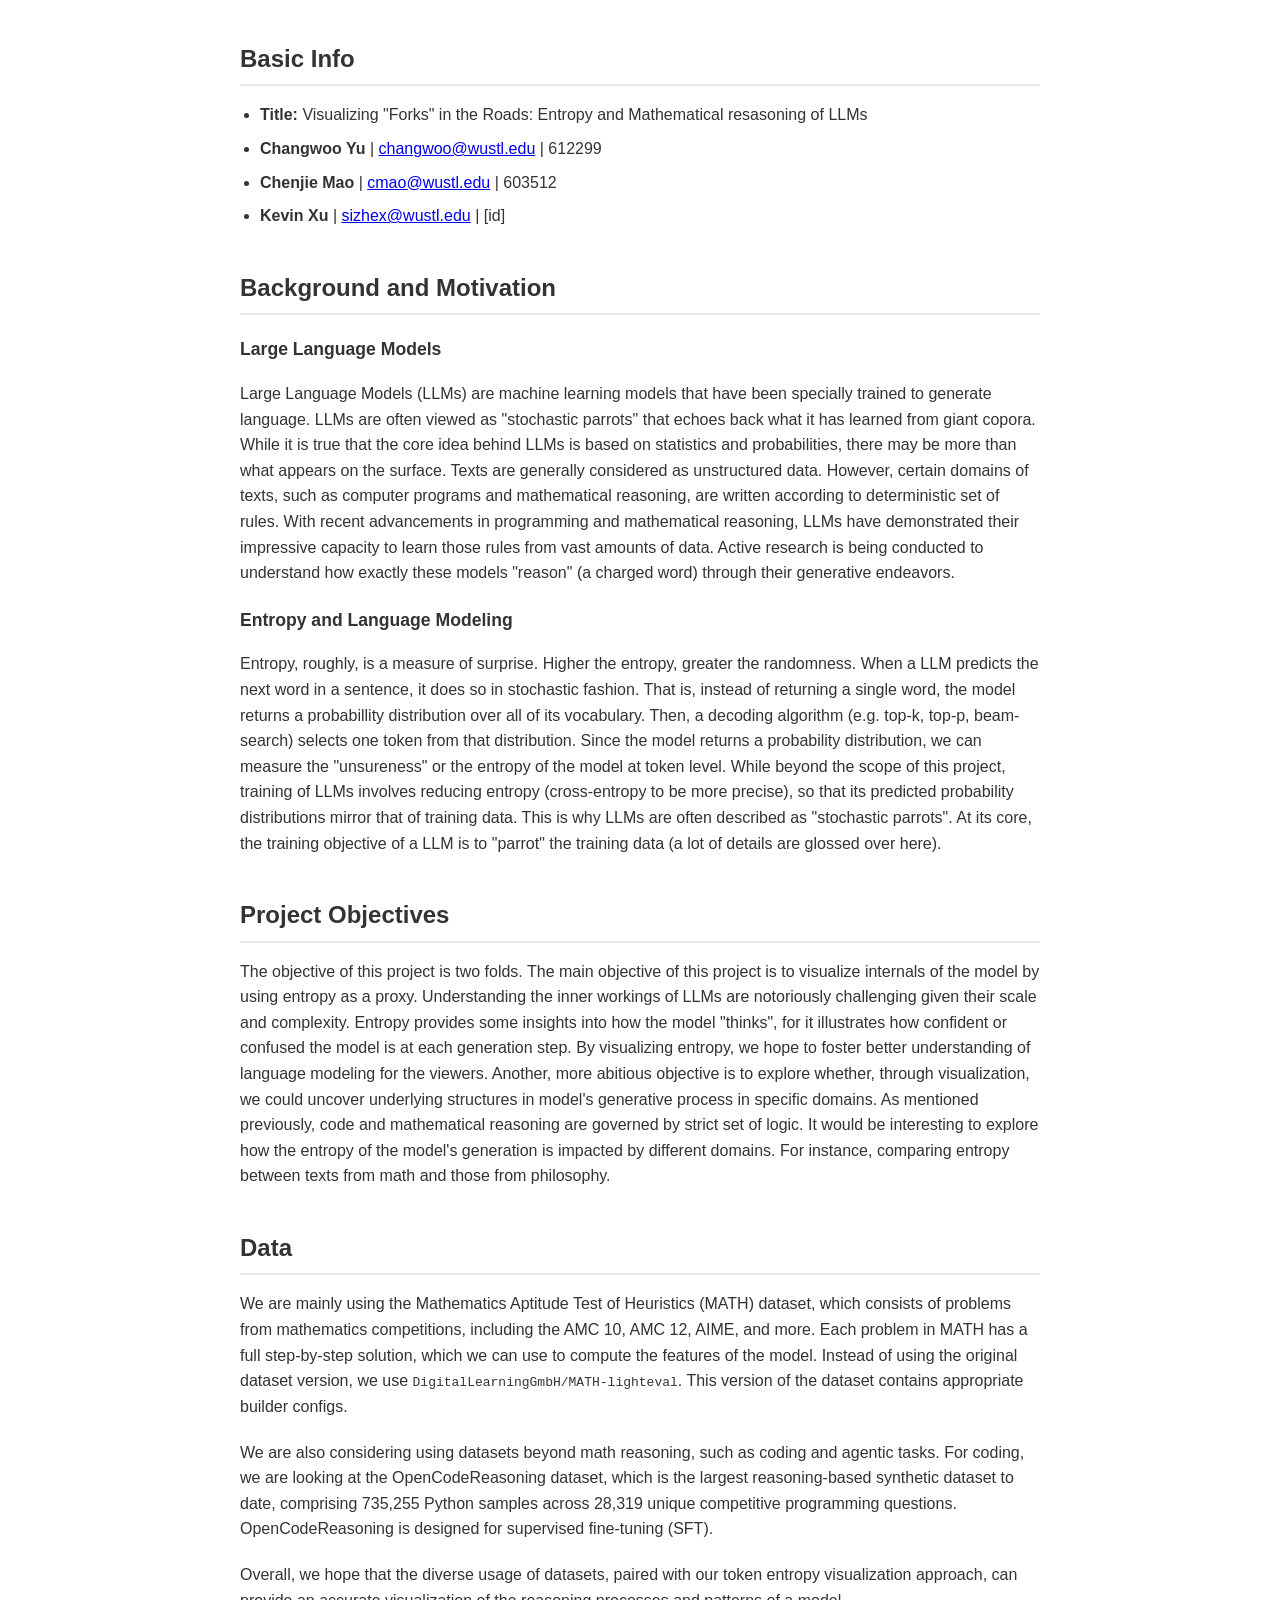
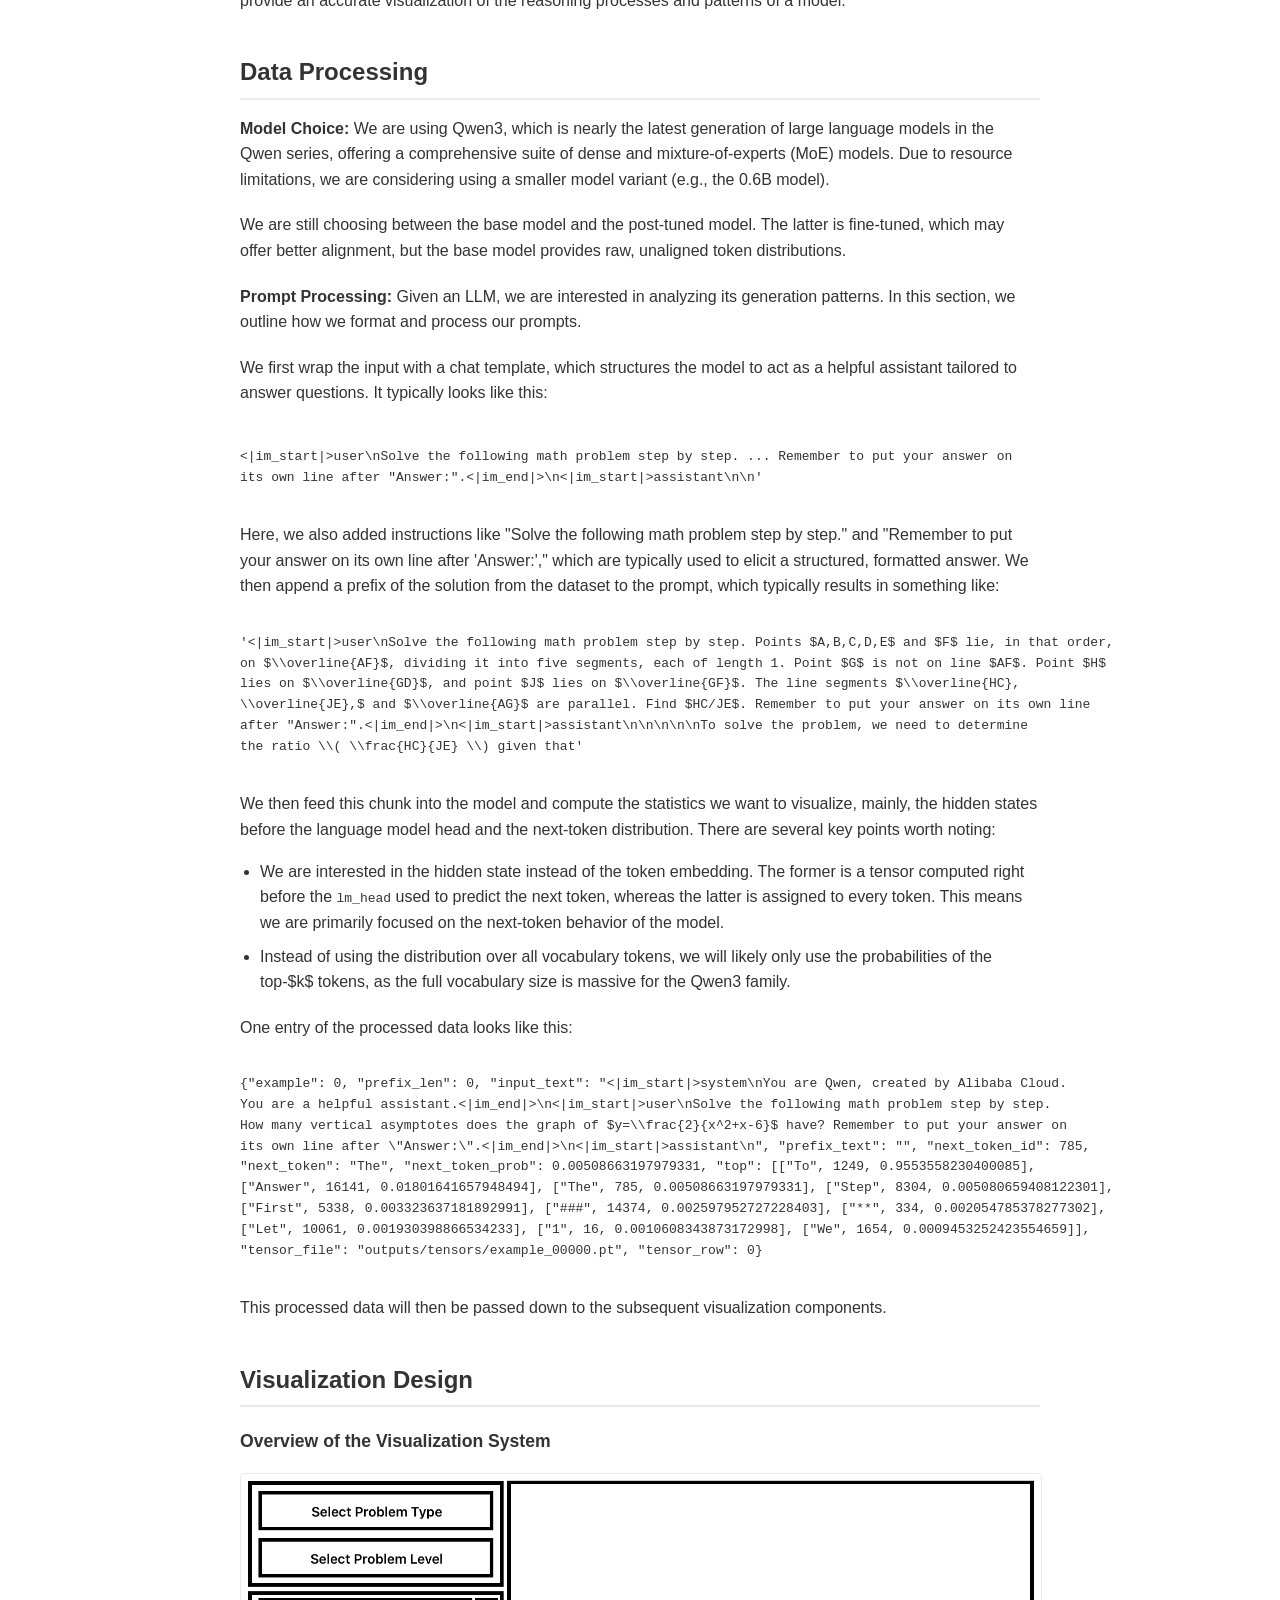
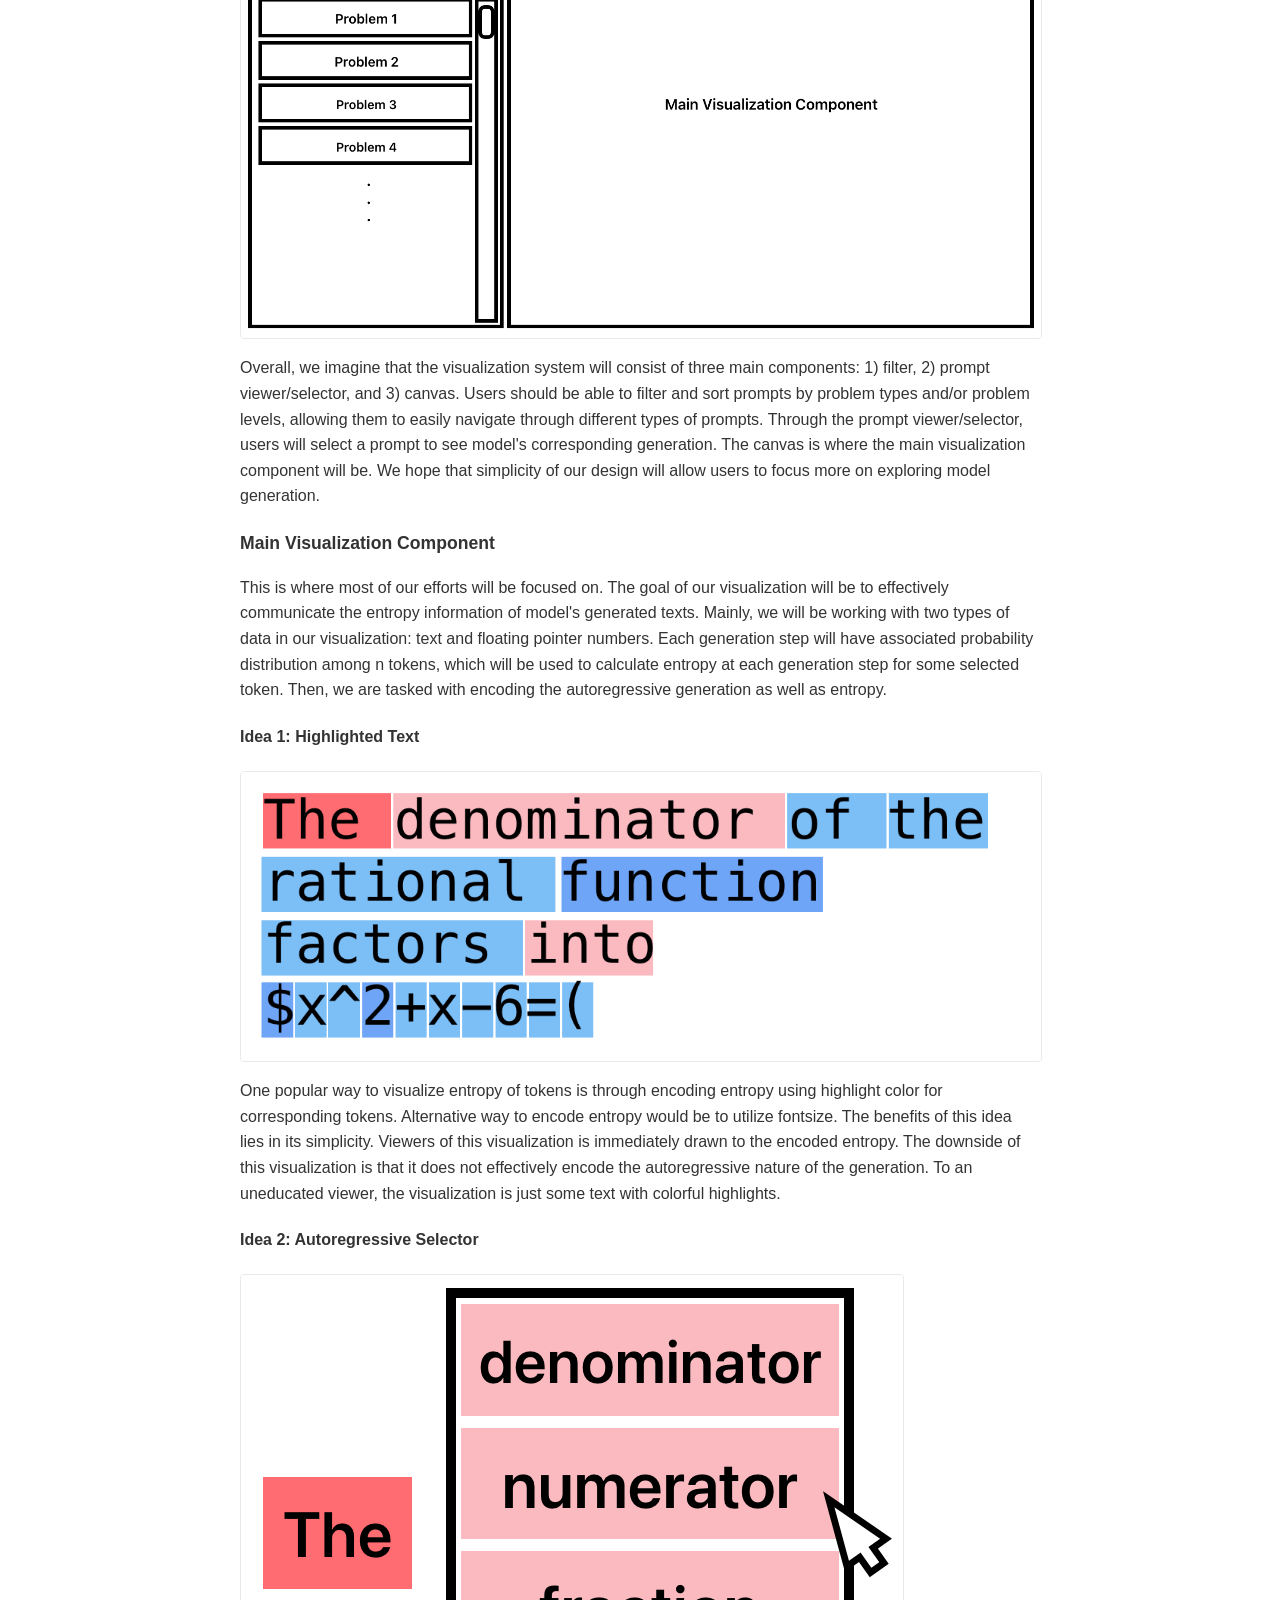
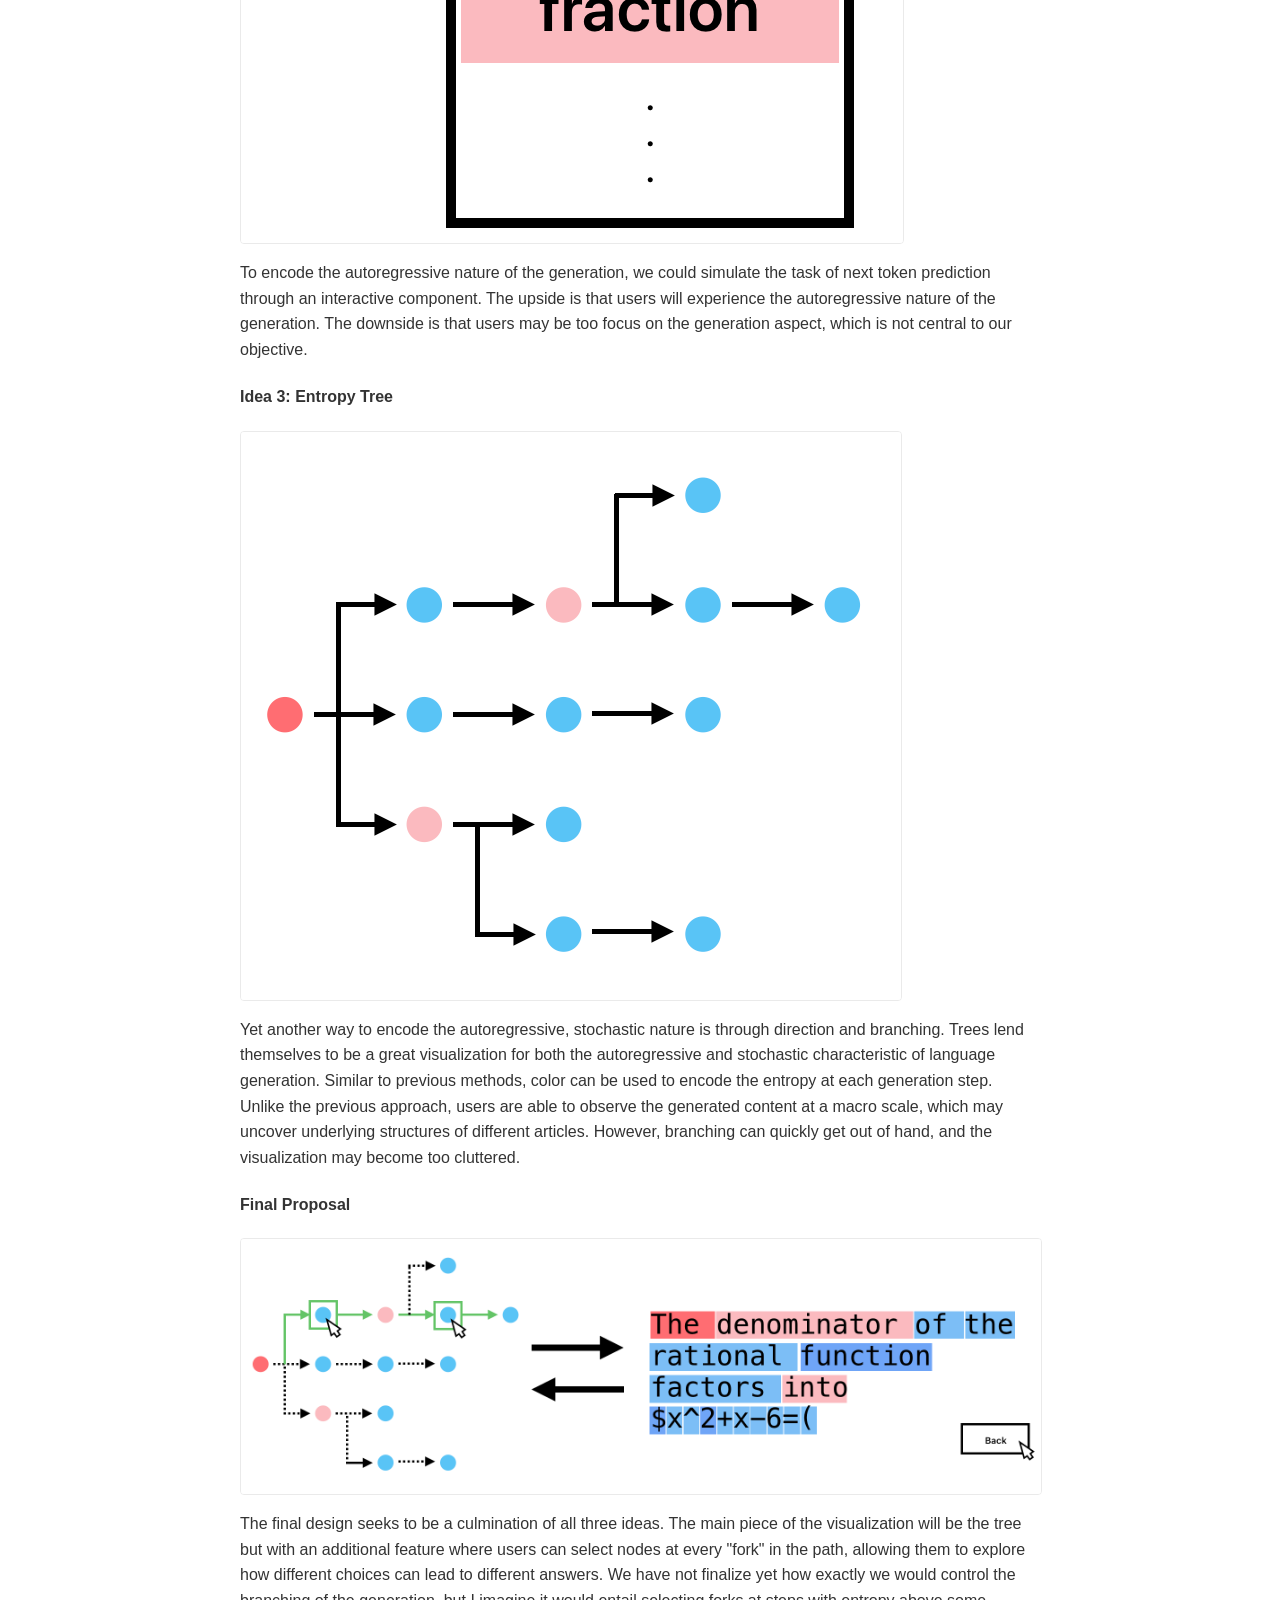
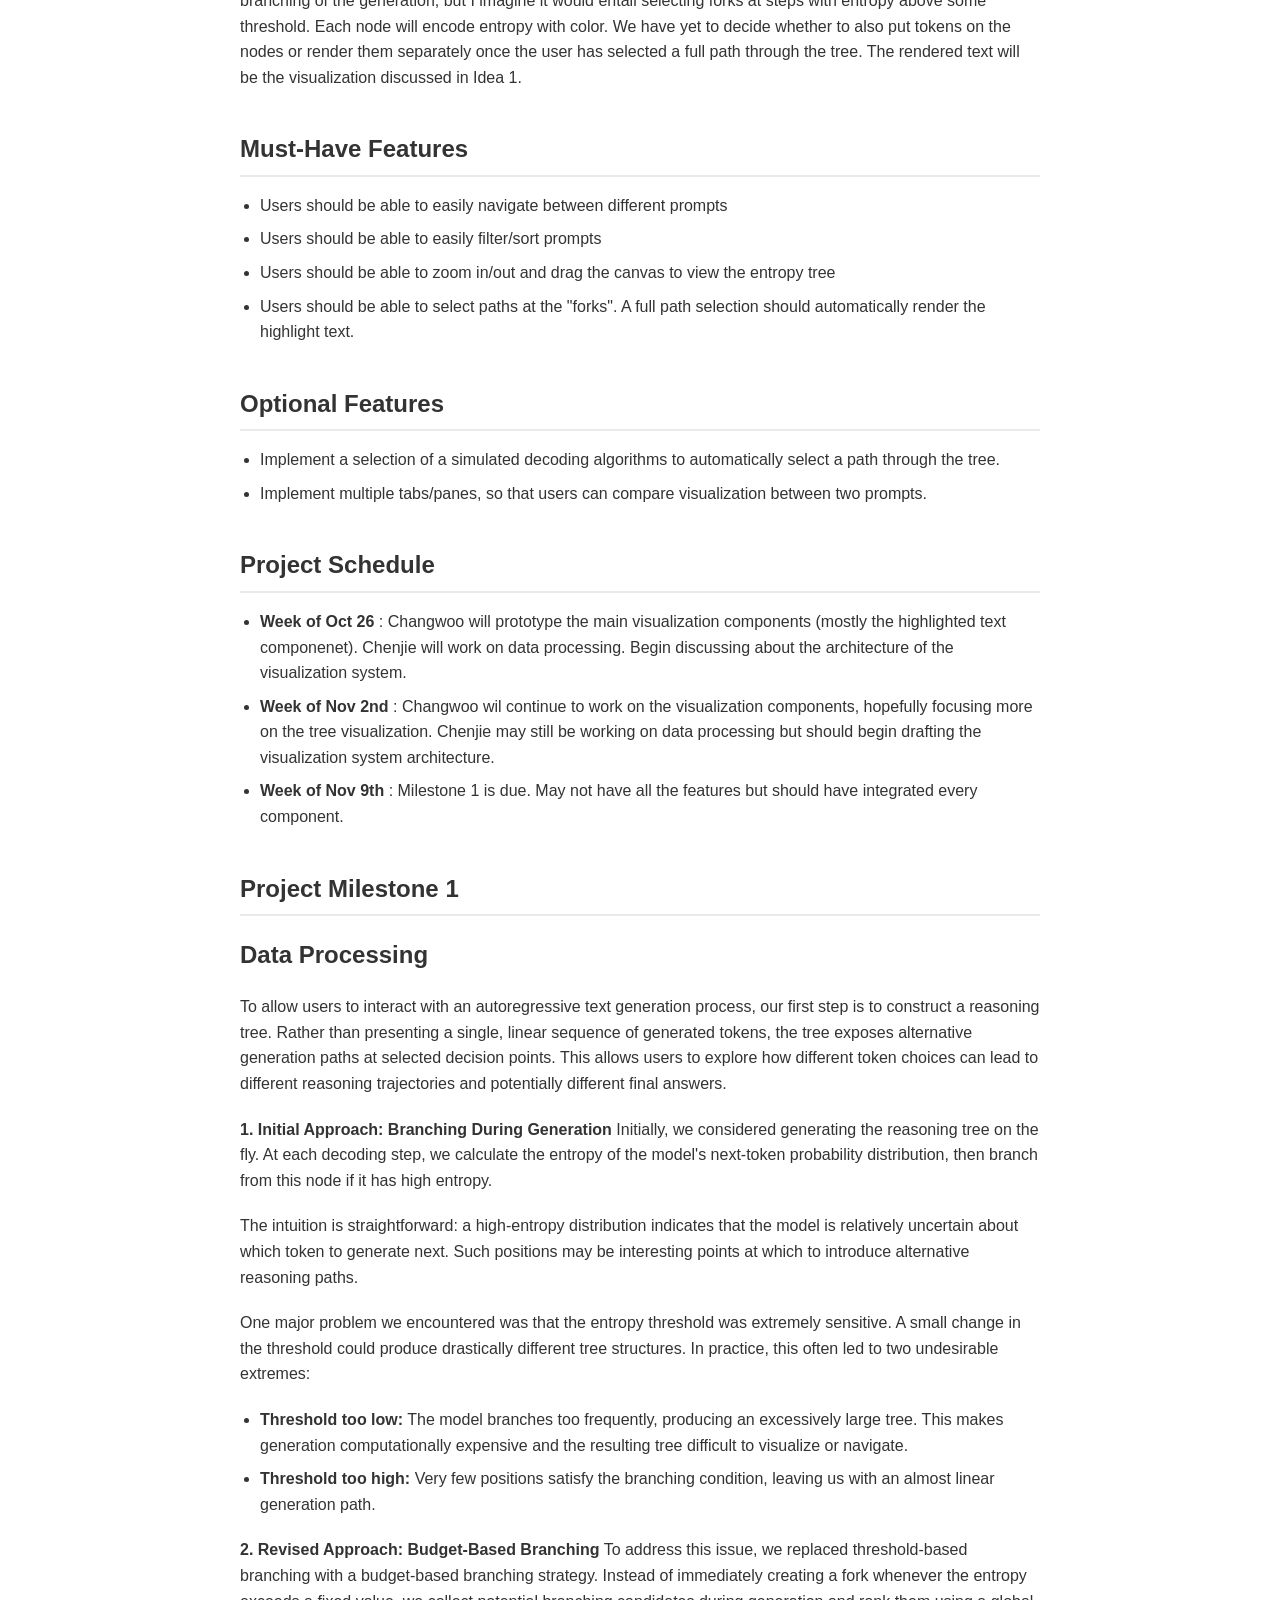
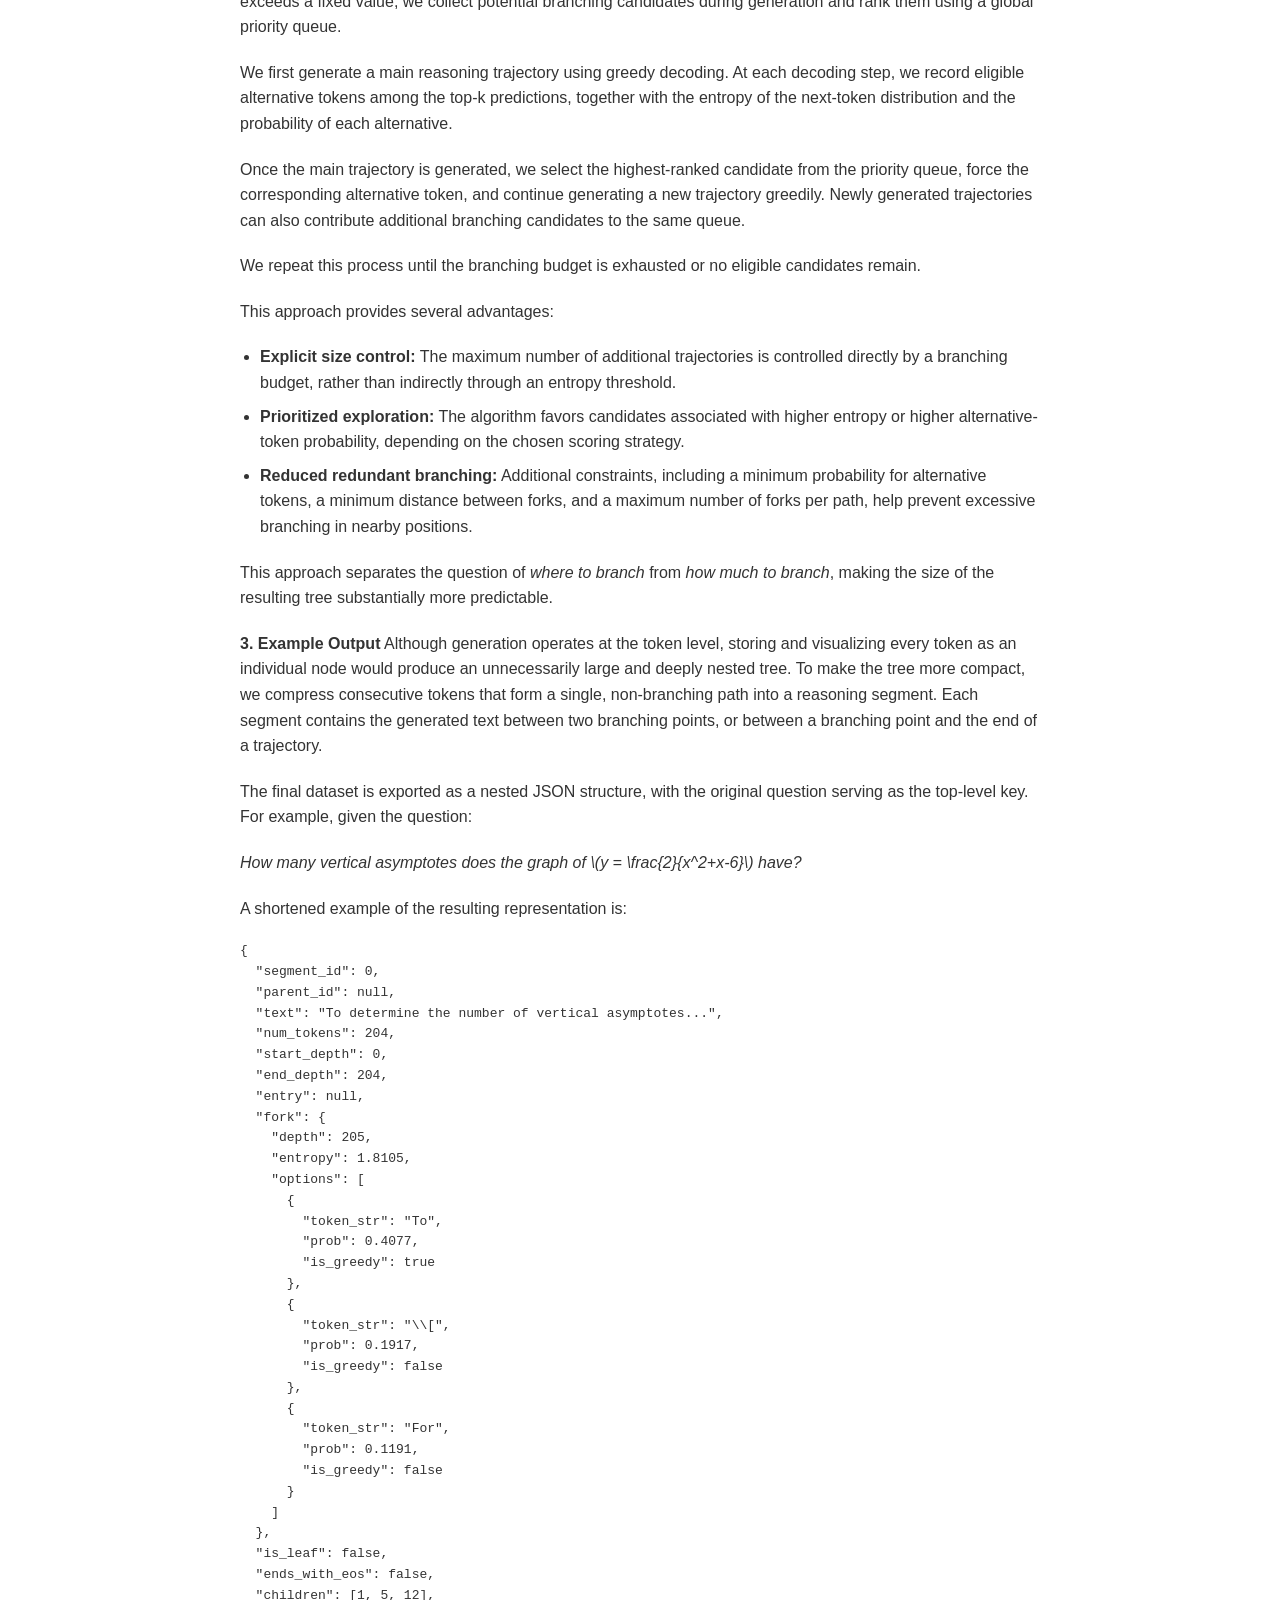
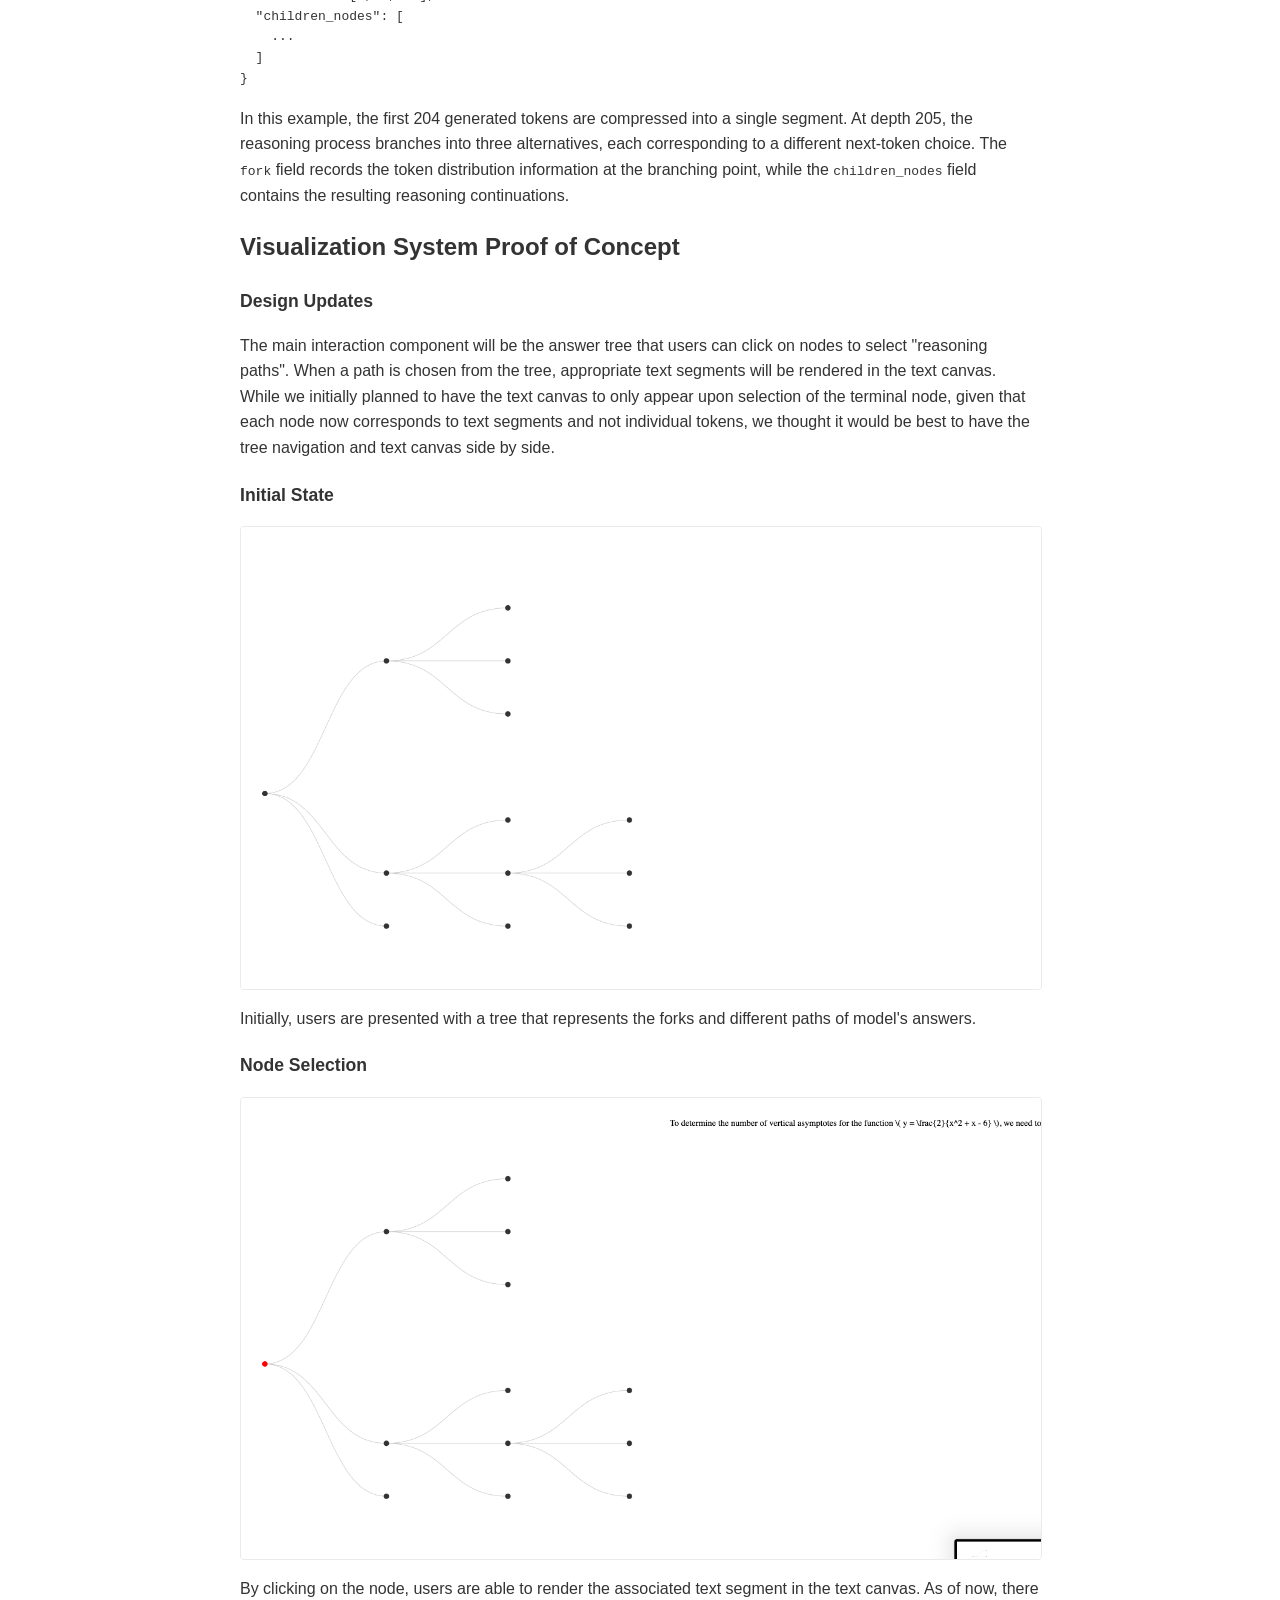
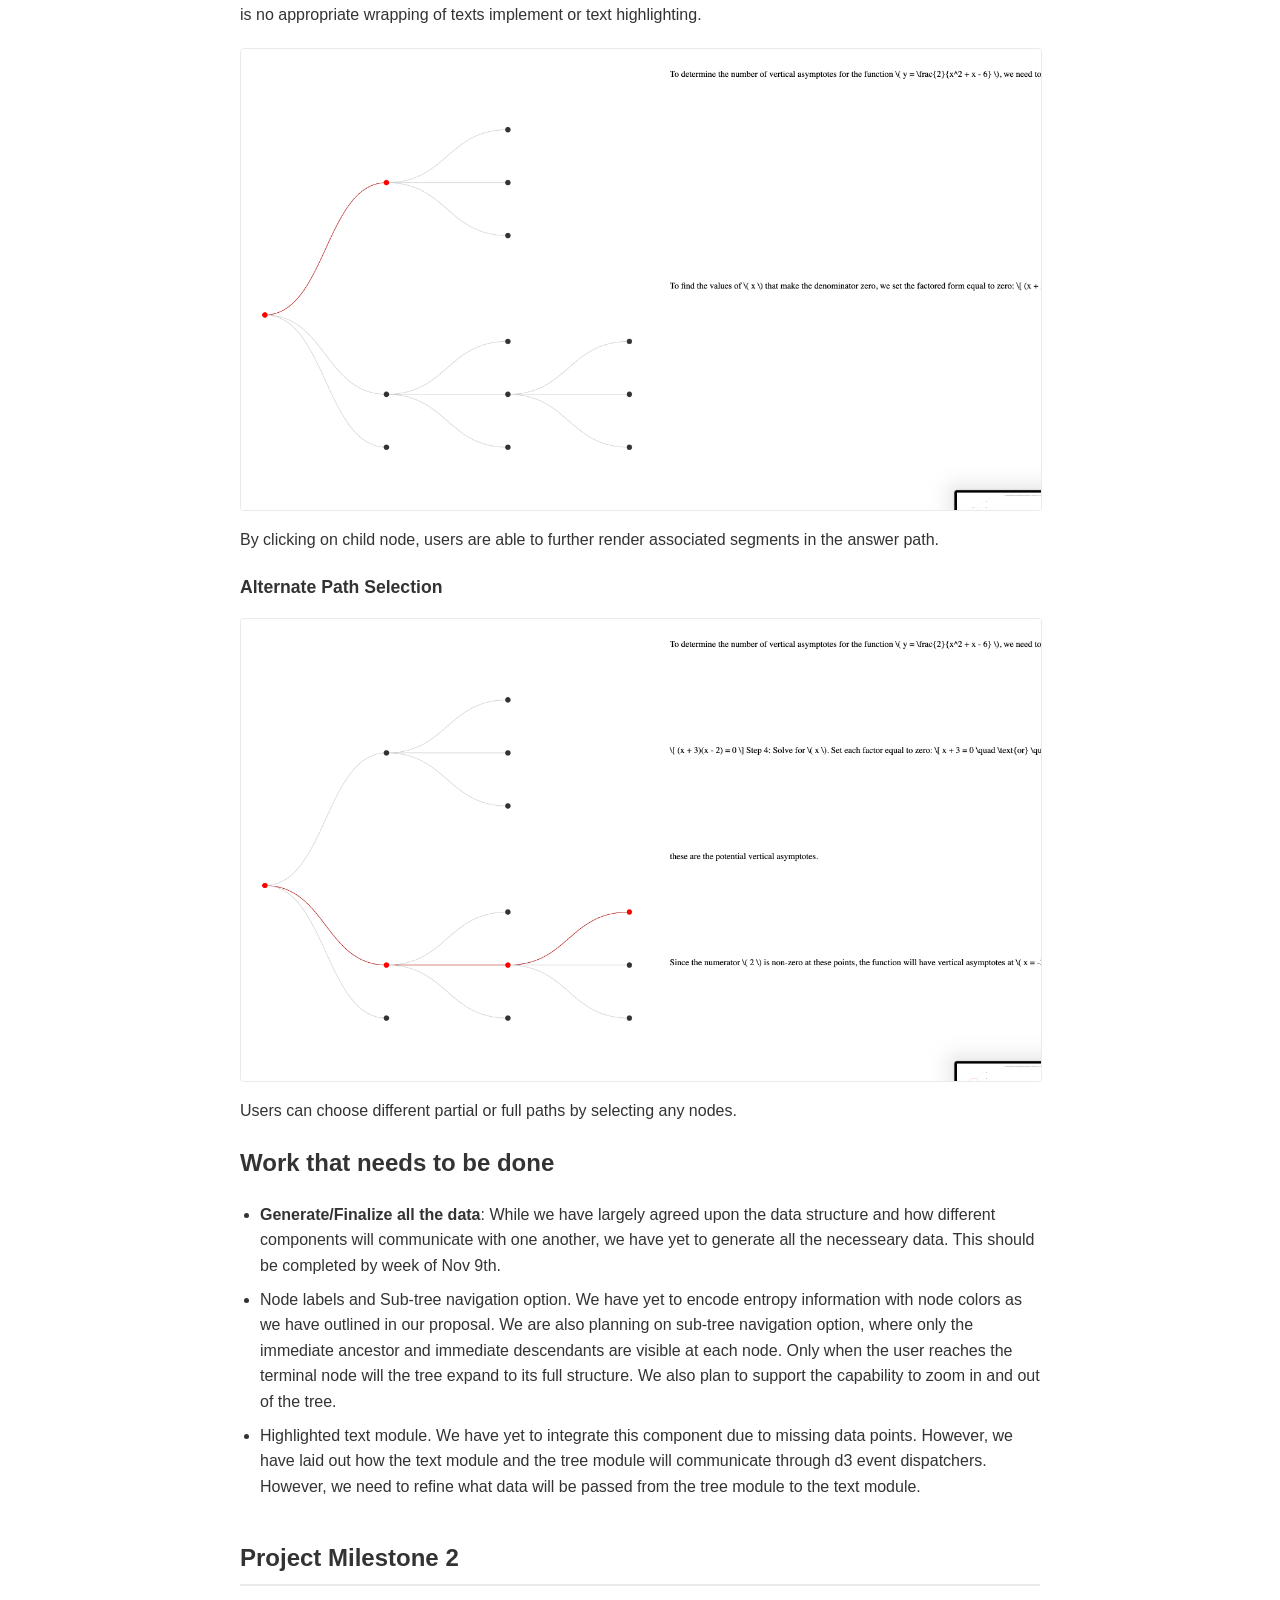
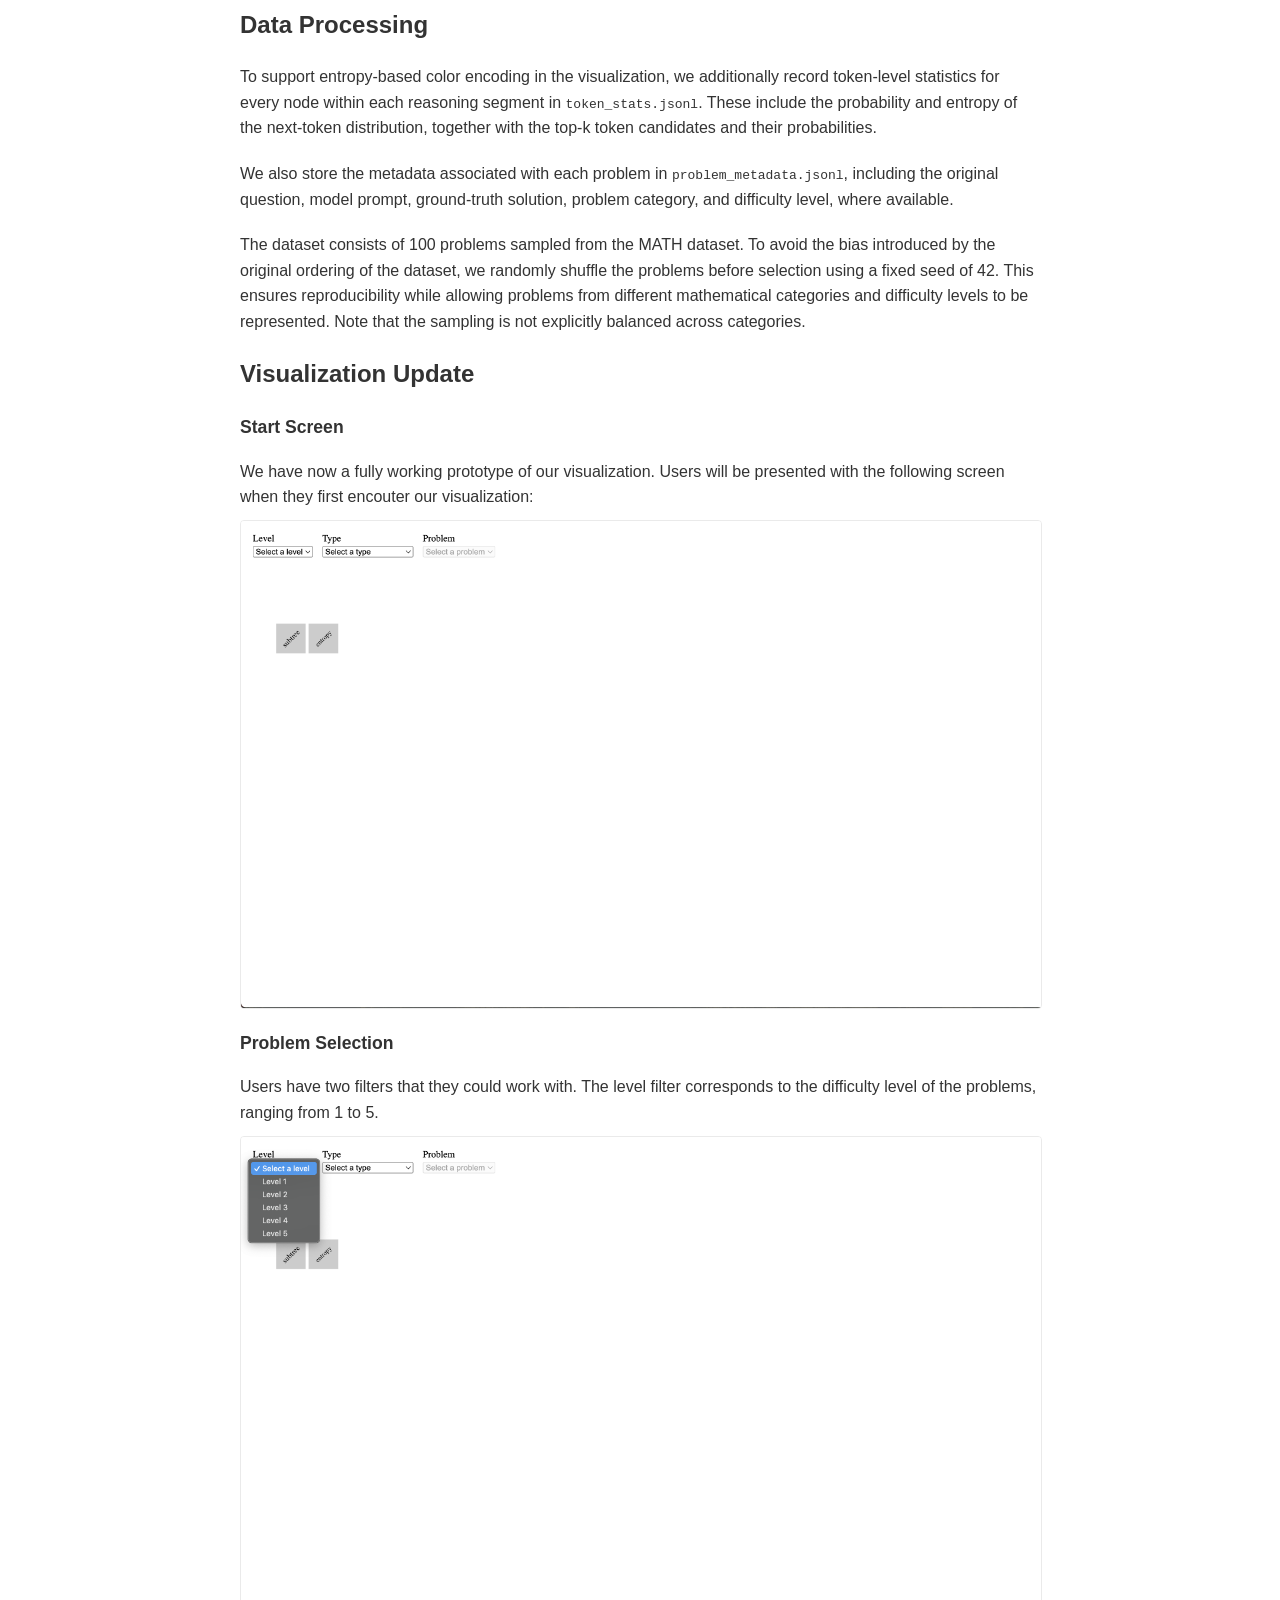
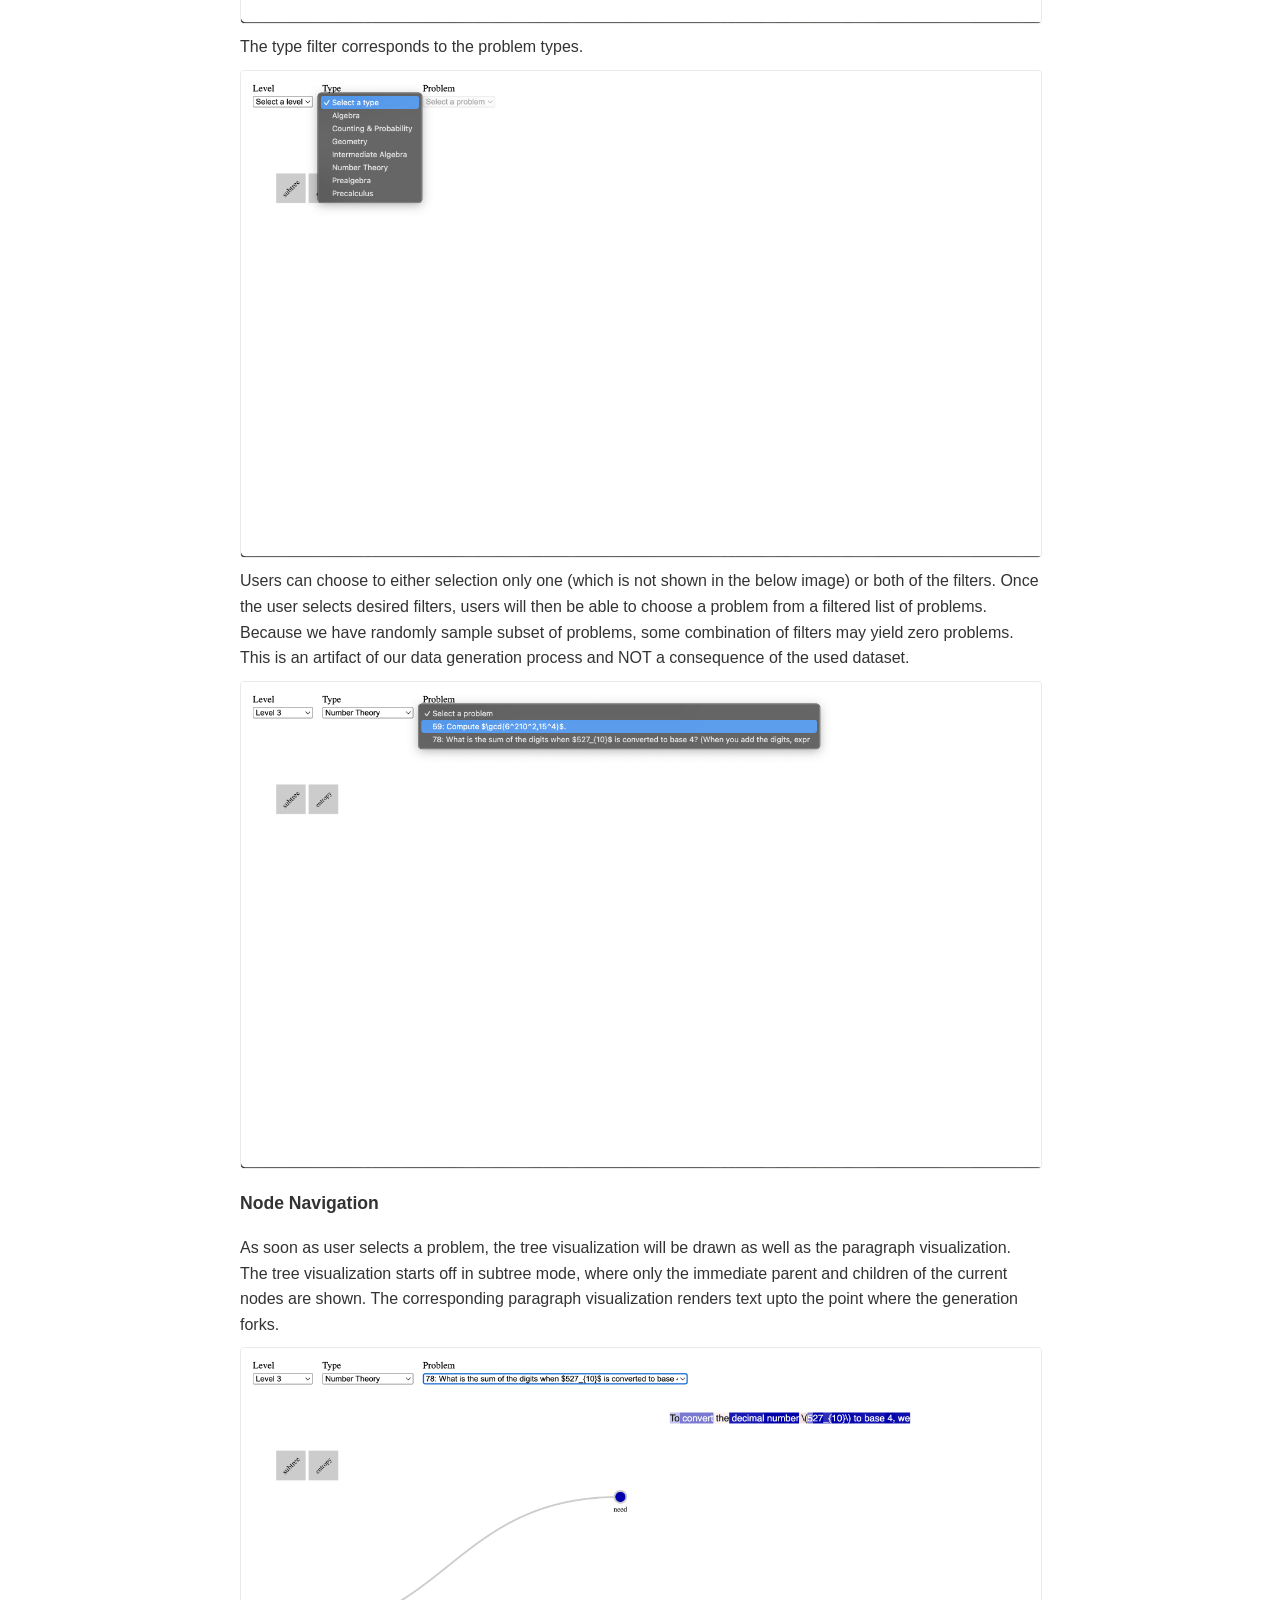
<file: processbook.html>
<!DOCTYPE html>
<html>
  <head>
	  <link rel="stylesheet" href="css/processbook_style.css">
  </head>
  <body>
	<div class="section">
	  <h1>Basic Info</h1>
	  <ul>
		<li><strong>Title:</strong> Visualizing "Forks" in the Roads: Entropy and Mathematical resasoning of LLMs</li>
		<li><strong>Changwoo Yu</strong> | <a href='mailto:changwoo@wustl.edu'>changwoo@wustl.edu</a> | 612299 </li>
		<li><strong>Chenjie Mao</strong> | <a href='mailto:cmao@wustl.edu'>cmao@wustl.edu</a> | 603512 </li>
		<li><strong>Kevin Xu</strong> | <a href='mailto:sizhex@wustl.edu'>sizhex@wustl.edu</a> | [id] </li>
	  </ul>
	</div>
	<div class="section">
	  <h1>Background and Motivation</h1>

	  <h3> Large Language Models </h3>
	  <p> 
	  	Large Language Models (LLMs) are machine learning models that have been specially trained to generate language. LLMs are often viewed as 
		"stochastic parrots" that echoes back what it has learned from giant copora. While it is true that the core idea behind LLMs is based on 
		statistics and probabilities, there may be more than what appears on the surface. Texts are generally considered as unstructured data. 
		However, certain domains of texts, such as computer programs and mathematical reasoning, are written according to deterministic set of 
		rules. With recent advancements in programming and mathematical reasoning, LLMs have demonstrated their impressive capacity to learn 
		those rules from vast amounts of data. Active research is being conducted to understand how exactly these models "reason" (a charged word)
		through their generative endeavors. 
	  </p>
	  <h3> Entropy and Language Modeling </h3>
	  <p>
	 	Entropy, roughly, is a measure of surprise. Higher the entropy, greater the randomness. When a LLM predicts the next word in a sentence, 
		it does so in stochastic fashion. That is, instead of returning a single word, the model returns a probabillity distribution over all of 
		its vocabulary. Then, a decoding algorithm (e.g. top-k, top-p, beam-search) selects one token from that distribution. Since the model 
		returns a probability distribution, we can measure the "unsureness" or the entropy of the model at token level. While beyond the scope of 
		this project, training of LLMs involves reducing entropy (cross-entropy to be more precise), so that its predicted probability distributions
		mirror that of training data. This is why LLMs are often described as "stochastic parrots". At its core, the training objective of a LLM
		is to "parrot" the training data (a lot of details are glossed over here).   
	  </p>
	  <!-- section on some research ?-->
	</div>
	<div class="section">
	  <h1>Project Objectives</h1>
	  <p>
		The objective of this project is two folds. The main objective of this project is to visualize internals of the model by using entropy
		as a proxy. Understanding the inner workings of LLMs are notoriously challenging given their scale and complexity. Entropy provides some 
		insights into how the model "thinks", for it illustrates how confident or confused the model is at each generation step. By visualizing 
		entropy, we hope to foster better understanding of language modeling for the viewers. Another, more abitious objective is to explore whether,
		through visualization, we could uncover underlying structures in model's generative process in specific domains. As mentioned previously, 
		code and mathematical reasoning are governed by strict set of logic. It would be interesting to explore how the entropy of the model's 
		generation is impacted by different domains. For instance, comparing entropy between texts from math and those from philosophy. 
	  </p>
	</div>
	<div class="section">
	  <h1>Data</h1>
	  <!-- we might want to find another dataset that is not math for comparison --> 
      <p>
         We are mainly using the Mathematics Aptitude Test of Heuristics (MATH) dataset, which consists of problems from mathematics competitions, including the AMC 10, AMC 12, AIME, and more. Each problem in MATH has a full step-by-step solution, which we can use to compute the features of the model.
         Instead of using the original dataset version, we use <code>DigitalLearningGmbH/MATH-lighteval</code>. This version of the dataset contains appropriate builder configs.
      </p>

      <p>
         We are also considering using datasets beyond math reasoning, such as coding and agentic tasks. For coding, we are looking at the OpenCodeReasoning dataset, which is the largest reasoning-based synthetic dataset to date, comprising 735,255 Python samples across 28,319 unique competitive programming questions. OpenCodeReasoning is designed for supervised fine-tuning (SFT).
      </p>

      <p>
         Overall, we hope that the diverse usage of datasets, paired with our token entropy visualization approach, can provide an accurate visualization of the reasoning processes and patterns of a model.
      </p>
	</div>
	<div class="section">
	  <h1>Data Processing</h1>
	  <!-- what model is used --> 
      <p>
      <strong>Model Choice:</strong> We are using Qwen3, which is nearly the latest generation of large language models in the Qwen series, offering a comprehensive suite of dense and mixture-of-experts (MoE) models. Due to resource limitations, we are considering using a smaller model variant (e.g., the 0.6B model).
      </p>

      <p>
      We are still choosing between the base model and the post-tuned model. The latter is fine-tuned, which may offer better alignment, but the base model provides raw, unaligned token distributions.
      </p>

      <p>
      <strong>Prompt Processing:</strong> Given an LLM, we are interested in analyzing its generation patterns. In this section, we outline how we format and process our prompts.
      </p>

      <p>
      We first wrap the input with a chat template, which structures the model to act as a helpful assistant tailored to answer questions. It typically looks like this:
      <pre><code>
<|im_start|>user\nSolve the following math problem step by step. ... Remember to put your answer on
its own line after "Answer:".<|im_end|>\n<|im_start|>assistant\n\n'
      </code></pre>
      Here, we also added instructions like "Solve the following math problem step by step." and "Remember to put your answer on its own line after 'Answer:'," which are typically used to elicit a structured, formatted answer.
      We then append a prefix of the solution from the dataset to the prompt, which typically results in something like:
      <pre><code>
'<|im_start|>user\nSolve the following math problem step by step. Points $A,B,C,D,E$ and $F$ lie, in that order,
on $\\overline{AF}$, dividing it into five segments, each of length 1. Point $G$ is not on line $AF$. Point $H$
lies on $\\overline{GD}$, and point $J$ lies on $\\overline{GF}$. The line segments $\\overline{HC},
\\overline{JE},$ and $\\overline{AG}$ are parallel. Find $HC/JE$. Remember to put your answer on its own line
after "Answer:".<|im_end|>\n<|im_start|>assistant\n<think>\n\n</think>\n\nTo solve the problem, we need to determine
the ratio \\( \\frac{HC}{JE} \\) given that'
      </code></pre>
      We then feed this chunk into the model and compute the statistics we want to visualize, mainly, the hidden states before the language model head and the next-token distribution. There are several key points worth noting:
      <ul>
          <li>We are interested in the hidden state instead of the token embedding. The former is a tensor computed right before the <code>lm_head</code> used to predict the next token, whereas the latter is assigned to every token. This means we are primarily focused on the next-token behavior of the model.</li>
          <li>Instead of using the distribution over all vocabulary tokens, we will likely only use the probabilities of the top-$k$ tokens, as the full vocabulary size is massive for the Qwen3 family.</li>
      </ul>
      One entry of the processed data looks like this:
      <pre><code>
{"example": 0, "prefix_len": 0, "input_text": "<|im_start|>system\nYou are Qwen, created by Alibaba Cloud.
You are a helpful assistant.<|im_end|>\n<|im_start|>user\nSolve the following math problem step by step.
How many vertical asymptotes does the graph of $y=\\frac{2}{x^2+x-6}$ have? Remember to put your answer on
its own line after \"Answer:\".<|im_end|>\n<|im_start|>assistant\n", "prefix_text": "", "next_token_id": 785,
"next_token": "The", "next_token_prob": 0.00508663197979331, "top": [["To", 1249, 0.9553558230400085],
["Answer", 16141, 0.01801641657948494], ["The", 785, 0.00508663197979331], ["Step", 8304, 0.005080659408122301],
["First", 5338, 0.003323637181892991], ["###", 14374, 0.002597952727228403], ["**", 334, 0.002054785378277302],
["Let", 10061, 0.001930398866534233], ["1", 16, 0.0010608343873172998], ["We", 1654, 0.0009453252423554659]],
"tensor_file": "outputs/tensors/example_00000.pt", "tensor_row": 0}
      </code></pre>
      This processed data will then be passed down to the subsequent visualization components.
      </p>

	</div>
	<div class="section">
	  <h1>Visualization Design</h1>
	  <h3> Overview of the Visualization System </h3>
	  <img src="assets/overview.png">
	  <p>
		Overall, we imagine that the visualization system will consist of three main components: 1) filter, 2) prompt viewer/selector, and 3) 
		canvas. Users should be able to filter and sort prompts by problem types and/or problem levels, allowing them to easily navigate through
		different types of prompts. Through the prompt viewer/selector, users will select a prompt to see model's corresponding generation. The
		canvas is where the main visualization component will be. We hope that simplicity of our design will allow users to focus more on exploring
		model generation.
	  </p>
	  <h3> Main Visualization Component </h3>
	  <p>
	  	This is where most of our efforts will be focused on. The goal of our visualization will be to effectively communicate the entropy information
		of model's generated texts. Mainly, we will be working with two types of data in our visualization: text and floating pointer numbers. 
		Each generation step will have associated probability distribution among n tokens, which will be used to calculate entropy at each generation 
		step for some selected token. Then, we are tasked with encoding the autoregressive generation as well as entropy.
	  </p>
	  <h4> Idea 1: Highlighted Text </h4>
	  <img src="assets/text_entropy.png">
	  <p>
	  	One popular way to visualize entropy of tokens is through encoding entropy using highlight color for corresponding tokens. Alternative 
		way to encode entropy would be to utilize fontsize. The benefits of this idea lies in its simplicity. Viewers of this visualization 
		is immediately drawn to the encoded entropy. The downside of this visualization is that it does not effectively encode the autoregressive 
		nature of the generation. To an uneducated viewer, the visualization is just some text with colorful highlights.
	  </p>
	  <h4> Idea 2: Autoregressive Selector </h4>
	  <img src="assets/entropy_selector.png">
	  <p>
	  	To encode the autoregressive nature of the generation, we could simulate the task of next token prediction through an interactive component.
		The upside is that users will experience the autoregressive nature of the generation. The downside is that users may be too focus on the 
		generation aspect, which is not central to our objective.
	  </p>
	  <h4> Idea 3: Entropy Tree </h4>
	  <img src="assets/entropy_tree.png">
	  <p>
	  	Yet another way to encode the autoregressive, stochastic nature is through direction and branching. Trees lend themselves to be a great 
		visualization for both the autoregressive and stochastic characteristic of language generation. Similar to previous methods, color 
		can be used to encode the entropy at each generation step. Unlike the previous approach, users are able to observe the generated content 
		at a macro scale, which may uncover underlying structures of different articles. However, branching can quickly get out of hand, and the 
		visualization may become too cluttered. 
	  </p>
	  <h4> Final Proposal </h4>
	  <img src="assets/tree_to_text.png">
	  <p>
	  	The final design seeks to be a culmination of all three ideas. The main piece of the visualization will be the tree but with an additional
		feature where users can select nodes at every "fork" in the path, allowing them to explore how different choices can lead to different 
		answers. We have not finalize yet how exactly we would control the branching of the generation, but I imagine it would entail selecting 
		forks at steps with entropy above some threshold.   

		Each node will encode entropy with color. We have yet to decide whether to also put tokens on the nodes or render them separately once 
		the user has selected a full path through the tree. The rendered text will be the visualization discussed in Idea 1.  
	  </p>
	</div>
	<div class="section">
	  <h1>Must-Have Features</h1>
	  <ul>
		<li> Users should be able to easily navigate between different prompts </li>
		<li> Users should be able to easily filter/sort prompts </li>
		<li> Users should be able to zoom in/out and drag the canvas to view the entropy tree </li>
		<li> Users should be able to select paths at the "forks". A full path selection should automatically render the highlight text. </li>
	  </ul>
	</div>
	<div class="section">
	  <h1>Optional Features</h1>
	  <ul>
		<li> Implement a selection of a simulated decoding algorithms to automatically select a path through the tree. </li>
		<li> Implement multiple tabs/panes, so that users can compare visualization between two prompts. </li>
	  </ul>
	</div>
	<div class="section">
	  <h1>Project Schedule</h1>
	  <ul>
		<li><strong>Week of Oct 26 </strong>: Changwoo will prototype the main visualization components (mostly the highlighted text componenet). Chenjie will work on data processing. Begin discussing about the architecture of the visualization system. </li>
		<li><strong>Week of Nov 2nd </strong>: Changwoo wil continue to work on the visualization components, hopefully focusing more on the tree visualization. Chenjie may still be working on data processing but should begin drafting the visualization system architecture. </li>
		<li><strong>Week of Nov 9th </strong>: Milestone 1 is due. May not have all the features but should have integrated every component. </li>
	  </ul>
	</div>
  </body>
  <div class="section">
	<h1> Project Milestone 1</h1>

<h2>Data Processing</h2>

<p>
  To allow users to interact with an autoregressive text generation process, our first step is to construct a reasoning tree. Rather than presenting a single, linear sequence of generated tokens, the tree exposes alternative generation paths at selected decision points. This allows users to explore how different token choices can lead to different reasoning trajectories and potentially different final answers.
</p>

<p>
<strong>1. Initial Approach: Branching During Generation</strong> Initially, we considered generating the reasoning tree on the fly. At each decoding step, we calculate the entropy of the model's next-token probability distribution, then branch from this node if it has high entropy.
</p>

<p>
  The intuition is straightforward: a high-entropy distribution indicates that the model is relatively uncertain about which token to generate next. Such positions may be interesting points at which to introduce alternative reasoning paths.
</p>

<p>
  One major problem we encountered was that the entropy threshold was extremely sensitive. A small change in the threshold could produce drastically different tree structures. In practice, this often led to two undesirable extremes:
</p>

<ul>
  <li>
    <strong>Threshold too low:</strong>
    The model branches too frequently, producing an excessively large tree. This makes generation computationally expensive and the resulting tree difficult to visualize or navigate.
  </li>
  <li>
    <strong>Threshold too high:</strong>
    Very few positions satisfy the branching condition, leaving us with an almost linear generation path. 
  </li>
</ul>


<p>
<strong>2. Revised Approach: Budget-Based Branching</strong> To address this issue, we replaced threshold-based branching with a budget-based branching strategy. Instead of immediately creating a fork whenever the entropy exceeds a fixed value, we collect potential branching candidates during generation and rank them using a global priority queue.
</p>

<p>
  We first generate a main reasoning trajectory using greedy decoding. At each decoding step, we record eligible alternative tokens among the top-k predictions, together with the entropy of the next-token distribution and the probability of each alternative.
</p>

<p>
  Once the main trajectory is generated, we select the highest-ranked candidate from the priority queue, force the corresponding alternative token, and continue generating a new trajectory greedily. Newly generated trajectories can also contribute additional branching candidates to the same queue.
</p>

<p>
  We repeat this process until the branching budget is exhausted or no eligible candidates remain.
</p>

<p>
  This approach provides several advantages:

<ul>
  <li>
    <strong>Explicit size control:</strong> The maximum number of additional trajectories is controlled directly by a branching budget, rather than indirectly through an entropy threshold.
  </li>
  <li>
    <strong>Prioritized exploration:</strong> The algorithm favors candidates associated with higher entropy or higher alternative-token probability, depending on the chosen scoring strategy.
  </li>
  <li>
    <strong>Reduced redundant branching:</strong> Additional constraints, including a minimum probability for alternative tokens, a minimum distance between forks, and a maximum number of forks per path, help prevent excessive branching in nearby positions.
  </li>
</ul>
</p>

<p>
This approach separates the question of <em>where to branch</em> from <em>how much to branch</em>, making the size of the resulting tree substantially more predictable.
</p>

<p>
<strong>3. Example Output</strong> 
  Although generation operates at the token level, storing and visualizing every token as an individual node would produce an unnecessarily large and deeply nested tree. To make the tree more compact, we compress consecutive tokens that form a single, non-branching path into a reasoning segment. Each segment contains the generated text between two branching points, or between a branching point and the end of a trajectory.
</p>

<p> 
The final dataset is exported as a nested JSON structure, with the original question serving as the top-level key. For example, given the question:
</p>

<p>
  <em>
    How many vertical asymptotes does the graph of
    \(y = \frac{2}{x^2+x-6}\) have?
  </em>
</p>

<p>
  A shortened example of the resulting representation is:
</p>

<pre><code>{
  "segment_id": 0,
  "parent_id": null,
  "text": "To determine the number of vertical asymptotes...",
  "num_tokens": 204,
  "start_depth": 0,
  "end_depth": 204,
  "entry": null,
  "fork": {
    "depth": 205,
    "entropy": 1.8105,
    "options": [
      {
        "token_str": "To",
        "prob": 0.4077,
        "is_greedy": true
      },
      {
        "token_str": "\\[",
        "prob": 0.1917,
        "is_greedy": false
      },
      {
        "token_str": "For",
        "prob": 0.1191,
        "is_greedy": false
      }
    ]
  },
  "is_leaf": false,
  "ends_with_eos": false,
  "children": [1, 5, 12],
  "children_nodes": [
    ...
  ]
}</code></pre>

<p>
  In this example, the first 204 generated tokens are compressed into a single segment. At depth 205, the reasoning process branches into three alternatives, each corresponding to a different next-token choice. The <code>fork</code> field records the token distribution information at the branching point, while the <code>children_nodes</code> field contains the resulting reasoning continuations.
</p>

	<h2>Visualization System Proof of Concept</h2>
	<h3>Design Updates</h3>
	<p>
		The main interaction component will be the answer tree that users can click on nodes to select "reasoning paths". When a 
		path is chosen from the tree, appropriate text segments will be rendered in the text canvas. While we initially planned to have 
	  	the text canvas to only appear upon selection of the terminal node, given that each node now corresponds to text segments and not 
		individual tokens, we thought it would be best to have the tree navigation and text canvas side by side. 
	</p>
	<h3>Initial State</h3>
	<img src="assets/default_tree0.png">
	<p>
		Initially, users are presented with a tree that represents the forks and different paths of model's answers. 
	</p>
	<h3>Node Selection</h3>
	<img src="assets/default_tree1.png">
	<p>
		By clicking on the node, users are able to render the associated text segment in the text canvas. As of now, there is no appropriate
		wrapping of texts implement or text highlighting. 	
	</p>
	<img src="assets/default_tree2.png">
	<p>
		By clicking on child node, users are able to further render associated segments in the answer path. 
	</p>
	<h3>Alternate Path Selection</h3>
	<img src="assets/default_tree4.png">
	<p>
		Users can choose different partial or full paths by selecting any nodes.
	</p>
	<h2> Work that needs to be done </h2>
	<ul>
	  <li> 
		<strong>Generate/Finalize all the data</strong>: While we have largely agreed upon the data structure and how different components 
		will communicate with one another, we have yet to generate all the necesseary data. This should be completed by week of Nov 9th.
	  </li>
	  <li>
		Node labels and Sub-tree navigation option. We have yet to encode entropy information with node colors as we have outlined in our 
	  	proposal. We are also planning on sub-tree navigation option, where only the immediate ancestor and immediate descendants are visible 
		at each node. Only when the user reaches the terminal node will the tree expand to its full structure. We also plan to support the 
		capability to zoom in and out of the tree.	
	  </li>
	  <li>
		Highlighted text module. We have yet to integrate this component due to missing data points. However, we have laid out how the 
		text module and the tree module will communicate through d3 event dispatchers. However, we need to refine what data will be passed 
		from the tree module to the text module.
	  </li>
	</ul>
  </div>
  <h1> Project Milestone 2</h1>
  <div class="section">
	<h2>Data Processing</h2>
	<p>
	To support entropy-based color encoding in the visualization, we additionally record token-level statistics for every node within each reasoning segment in <code>token_stats.jsonl</code>. These include the probability and entropy of the next-token distribution, together with the top-k token candidates and their probabilities.
	</p>

	<p>
	We also store the metadata associated with each problem in <code>problem_metadata.jsonl</code>, including the original question, model prompt, ground-truth solution, problem category, and difficulty level, where available.
	</p>

	<p>
	The dataset consists of 100 problems sampled from the MATH dataset. To avoid the bias introduced by the original ordering of the dataset, we randomly shuffle the problems before selection using a fixed seed of 42. This ensures reproducibility while allowing problems from different mathematical categories and difficulty levels to be represented. Note that the sampling is not explicitly balanced across categories.
	</p>
  </div>
  <div class="section">
	<h2>Visualization Update</h2>

	<h3>Start Screen</h3>
	We have now a fully working prototype of our visualization. Users will be presented with the following screen when they first encouter our 
	visualization:
	<img src="assets/start_screen.png">
	
	<h3>Problem Selection</h3>
	Users have two filters that they could work with. The level filter corresponds to the difficulty level of the problems, ranging from 1 to 5. 
	<img src="assets/level_filter.png">
	The type filter corresponds to the problem types.
	<img src="assets/type_filter.png">
	Users can choose to either selection only one (which is not shown in the below image) or both of the filters. 
	Once the user selects desired filters, users will then be able to choose a problem from a filtered list of problems. Because we have randomly 
	sample subset of problems, some combination of filters may yield zero problems. This is an artifact of our data generation process and NOT a
	consequence of the used dataset.  	
	<img src="assets/problem_selection.png">

	<h3>Node Navigation</h3>
	As soon as user selects a problem, the tree visualization will be drawn as well as the paragraph visualization. The tree visualization starts 
	off in subtree mode, where only the immediate parent and children of the current nodes are shown. The corresponding paragraph visualization 
	renders text upto the point where the generation forks. 
	<img src="assets/initial_state.png">
	By selecting on a node by cliking on them, (e.g. clicking on node 'divide'), you can navigate to the next subtree:
	<img src="assets/node_selection_update.png">
	Selected paths and nodes will be outlined with green. Once, the selection is made, paragraph visualization further renders the texts upto the 
	next fork.

	<h3>Changing Tree Mode</h3>
	The benefits of subtree mode is that it illustrates the autoregressive process of text generation where the next token is chosen given prior 
	tokens. However, it may be tedious to navigate within the subtree mode every time a user wishes to choose different paths. Thus, the tree 
    visualization now supports functionality where you can toggle between two modes: subtree mode and full tree mode. 	
	<img src="assets/treemode_toggle_a.png">
	By clicking on the gray square with 'subtree' label, you can transition seamlessly to the full tree mode.
	<img src="assets/full_tree.png">
	The node selection is preserved during the transition, allowing users to toggle between modes without losing track of their previous selection.
	As support in previous versions, users are able to select any nodes in the tree to quickly select a path through the reasoning tree. 
	<img src="assets/treemode_toggle_b.png">
	By clicking on the gray square now with 'full tree' label, you can transition back to the subtree mode.	
	<img src="assets/subtree.png">
	Again, the transition remembers the previously selected node and draws appropriate subtree corresponding to the selected node.

	<h3>Changing Color Mode</h3>
	Entropy of information is closely tied to the likelihood of information. Thus, we decided to support the functionality where users cand toggle
	between different color encodings.
	<img src="assets/colormode_toggle.png">
	By clicking on the gray square labeled 'entropy', user can change color mode from entropy to probability.
	<img src="assets/colormode_prob.png">
	By clicking on the gray square now labeled with 'prob', user can change color mode from probability to entropy.
  </div>
  <div class="section">
	<h2>User Study</h2>
	<h3>Overview</h3>
	Our topic, intrinsically an obscure subject, poses some challenges when conducting user study. First of all, without prior knowledge in 
	entropy, the color encoding and scales may be nonsensical to uneducated eyes. For the final product, we plan to introduce our visualization 
	with a short introductory article that informs readers with minimum background knowledge to understand our visualizations. Next, it is not 
    possible for us to assign users with a specific task that leads to specific insights (e.g. when does the waiting period peak for X ride?). 
	Our project, which was designed to be an exploratory, then would be best evaluated by gauging what explatory insights users collect as they
	interact with our visualization.
	<h3>Plan</h3>
	The user study will be conducted in four stages.
	<ol>
	  <li>
		<strong>Think-aloud</strong>: In this phase, users will receive minimum guidance and will be asked to verbally share their experience. 
	  </li>
	  <li>
		<strong>Tasks</strong>: At this phase is when we direct users with specific set of tasks. We are thinking about asking users the following
		tasks/questions:
		<ul>
		  <li>How do selection of tokens with high entropy at each fork impact the answer quality?</li>
		  <li>How do selection of tokens with high entropy impact the length of the answer?</li>
		  <li>Does difficulty of the problem impact the number of forks/depth of the tree?</li>
		  <li>Are there any structural patterns per difficulty and problem type?</li>
		  <li>What kind of words tends to have high entropy?</li>
		  <li>What is the relationship between entropy and probability?</li>
		</ul>
	  </li>
	  <li>
		<strong>Feedback</strong>: In this phase, we will ask users to evaluate how effective our visualization was when answering the questions.
		We will yet to reveal the main objective of our diagram.
	  </li>
	  <li>
		<strong>Debrief</strong>: In this phase, we will reveal the objective and debrief.
	  </li>
	</ol>
	<h3>Results: 4 minimum studies</h3>
  </div>
</html>
</file>
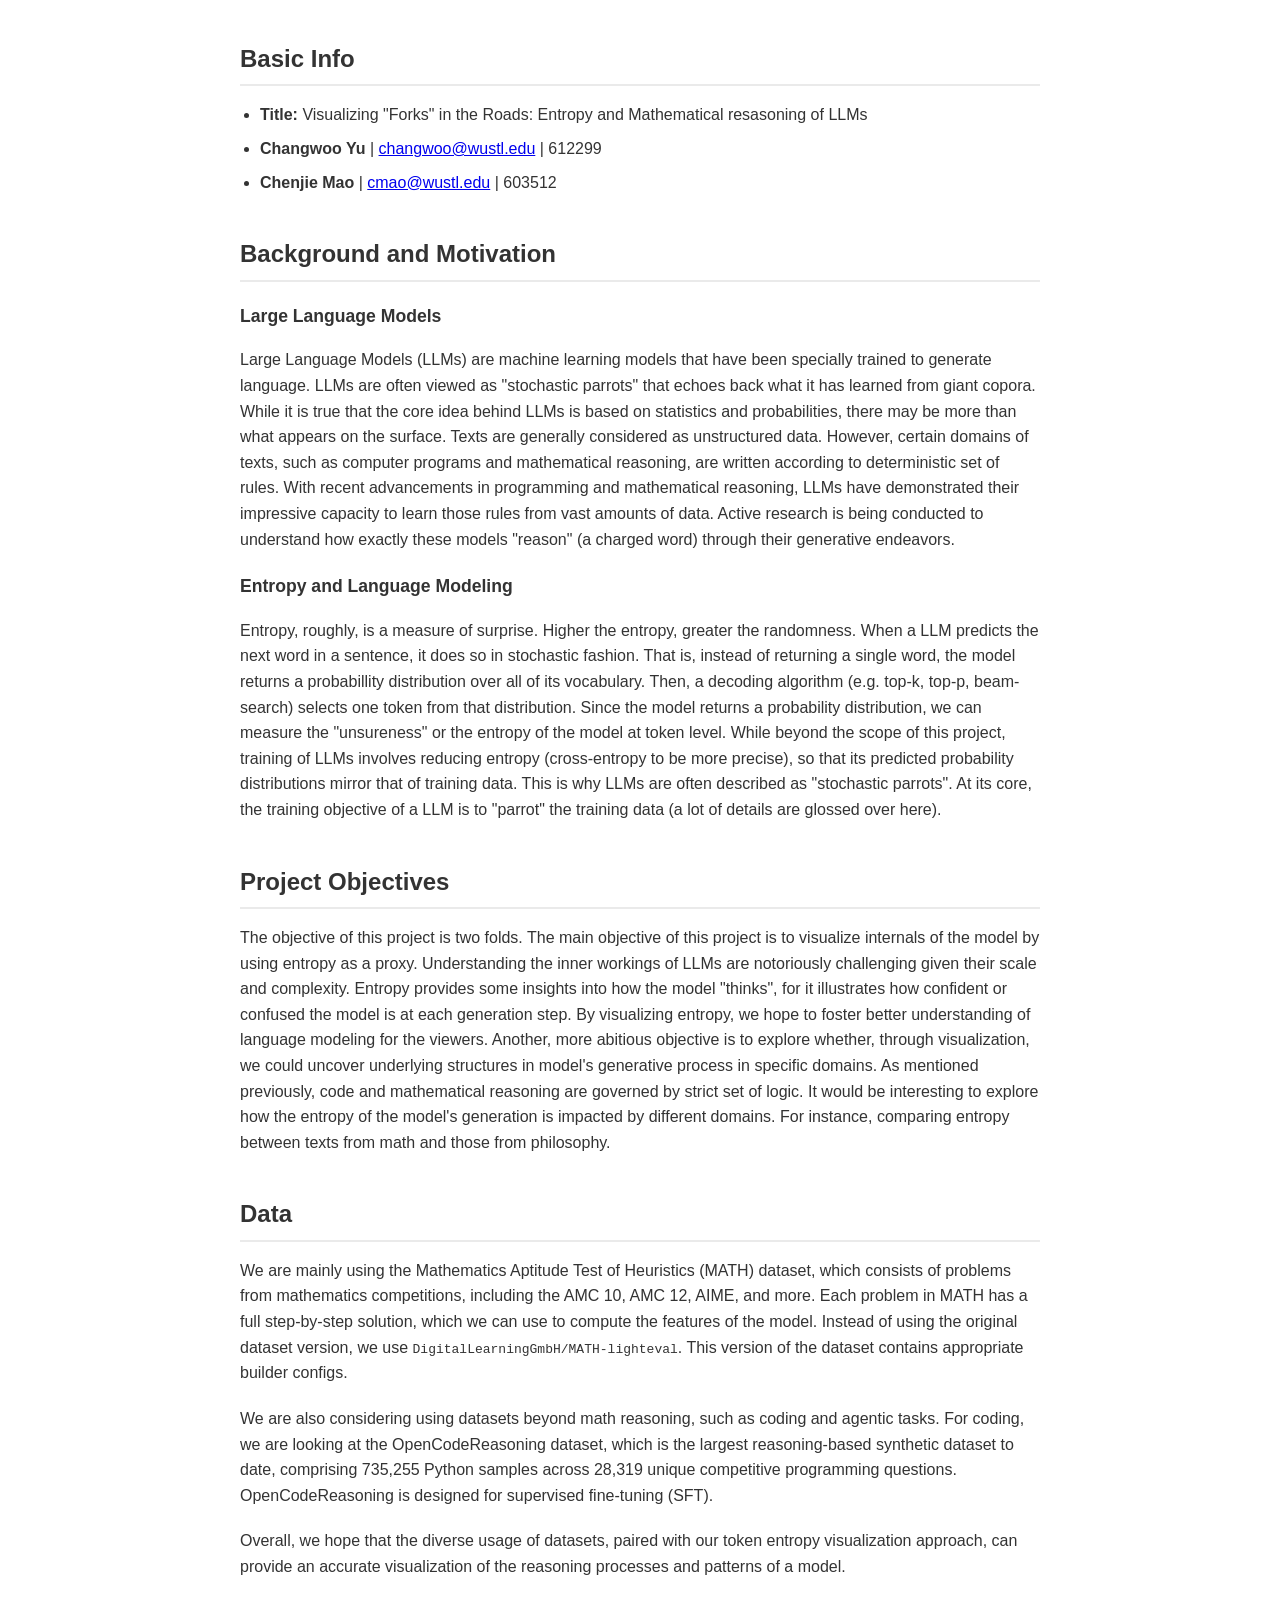
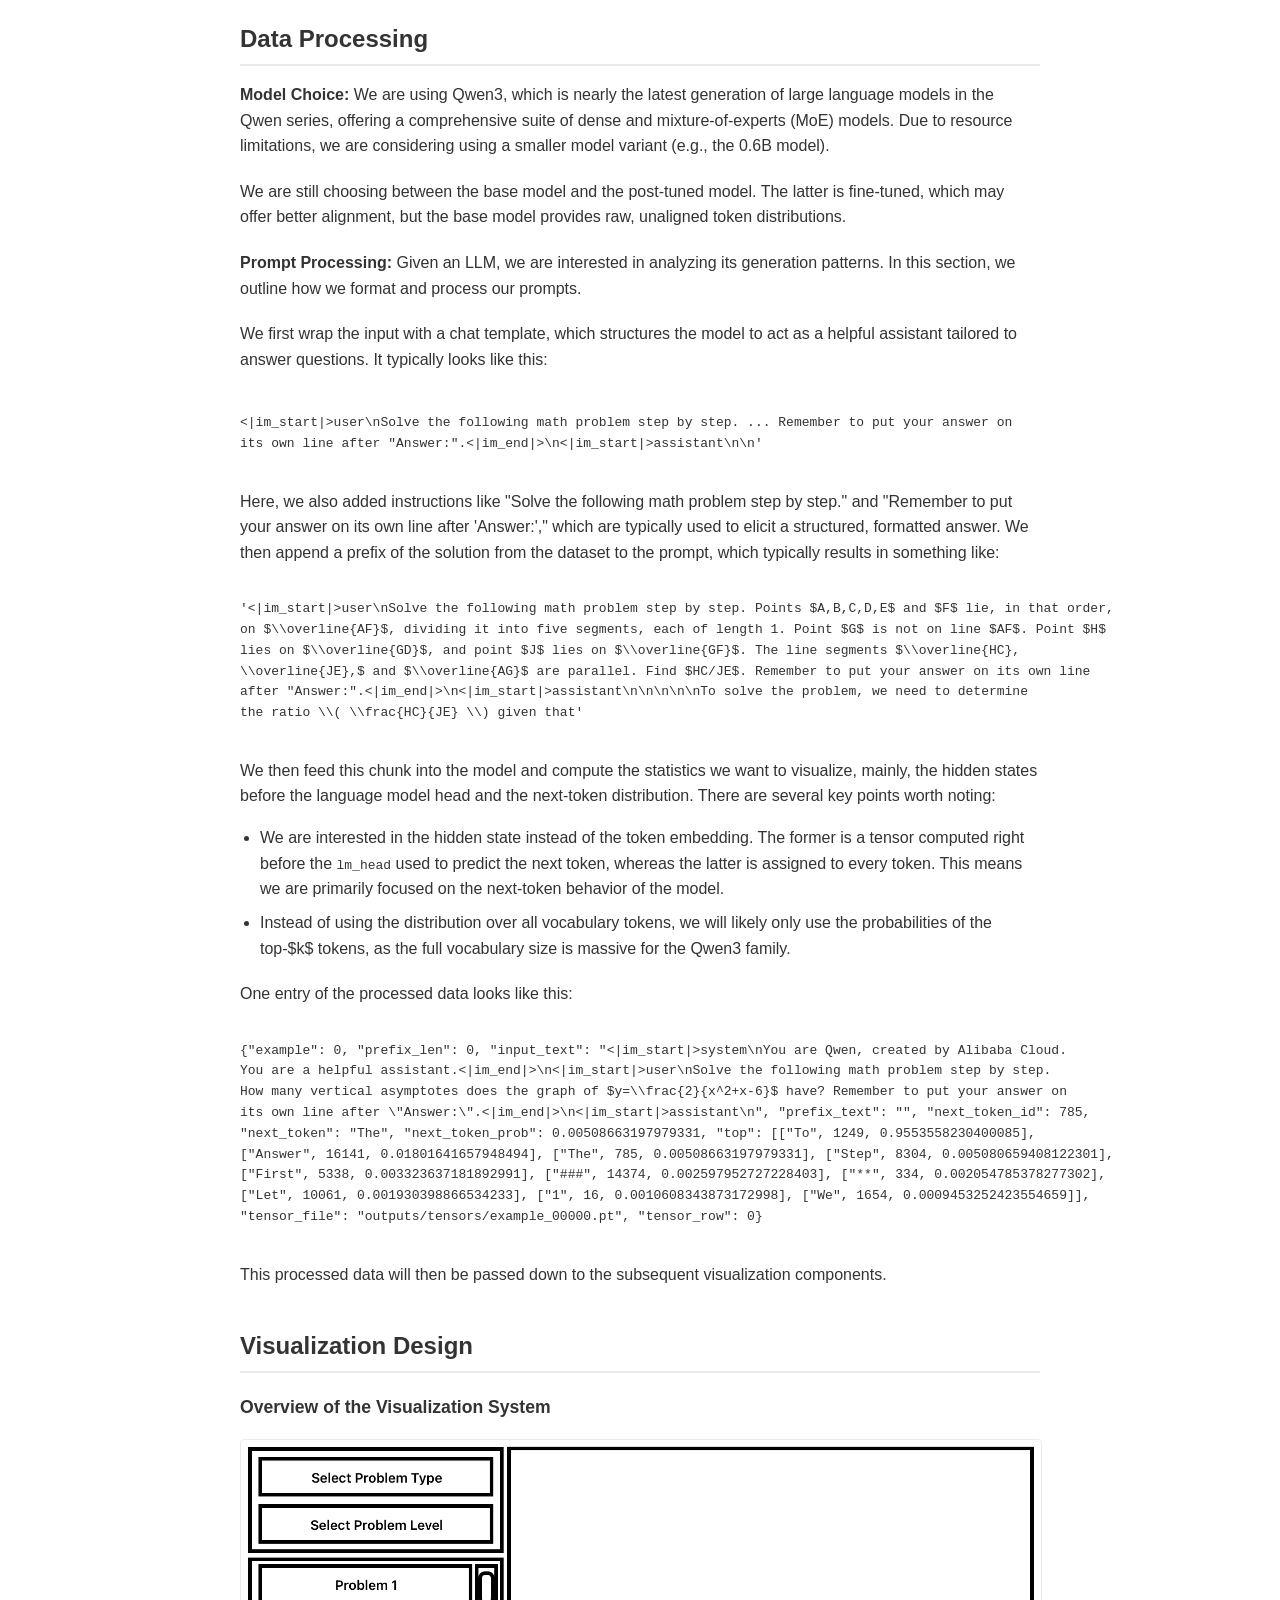
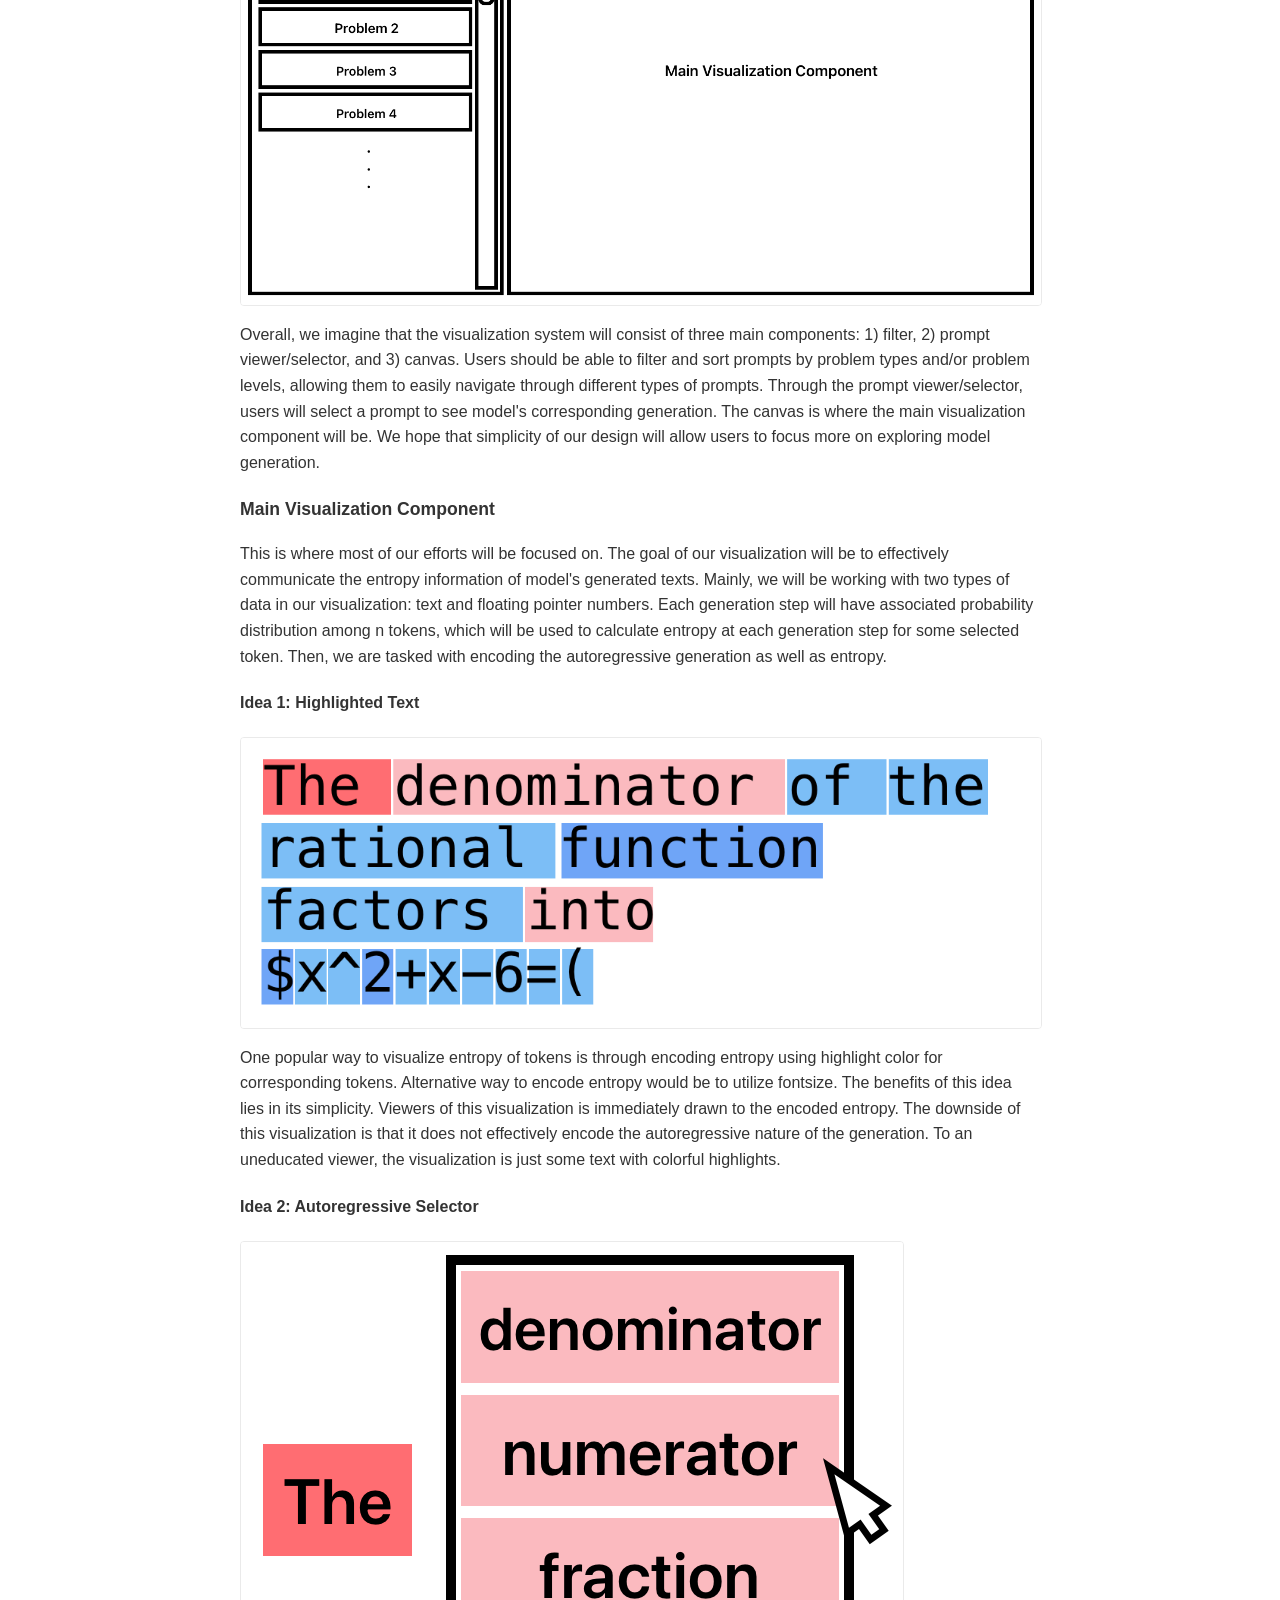
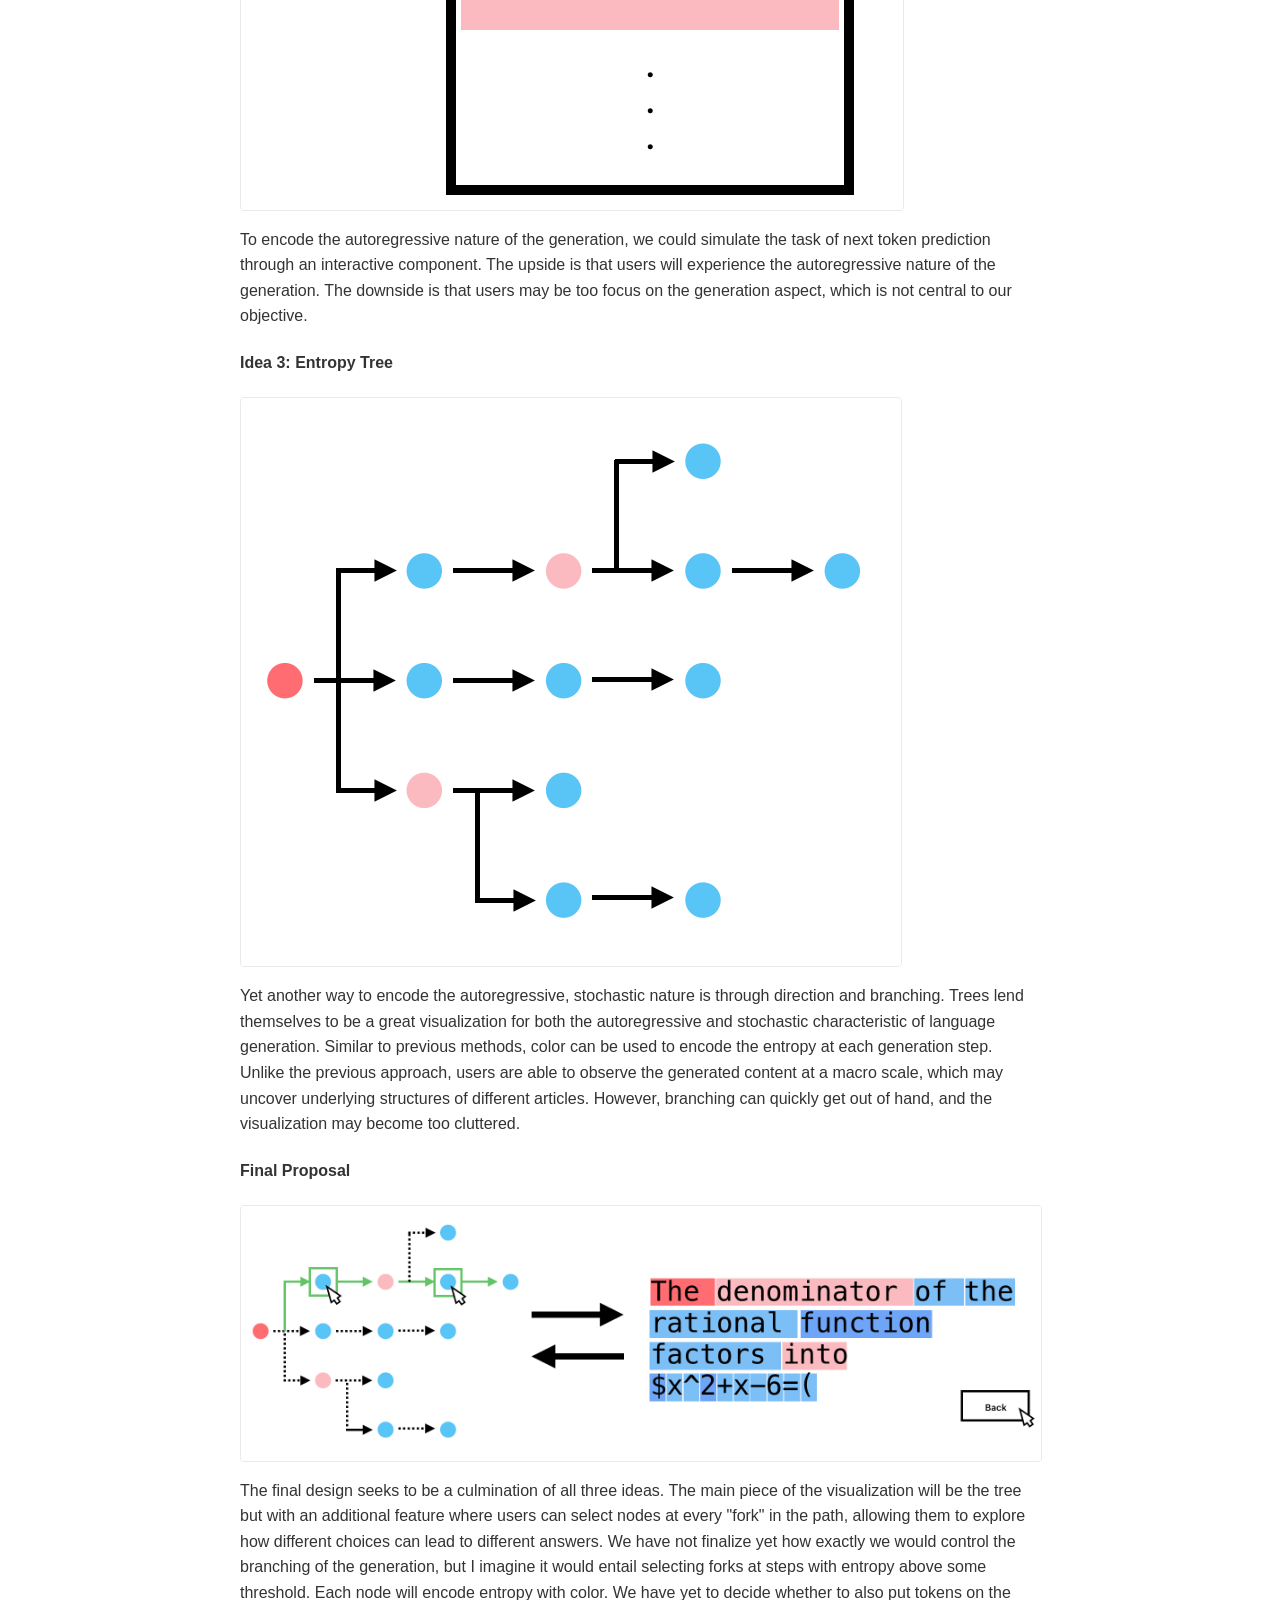
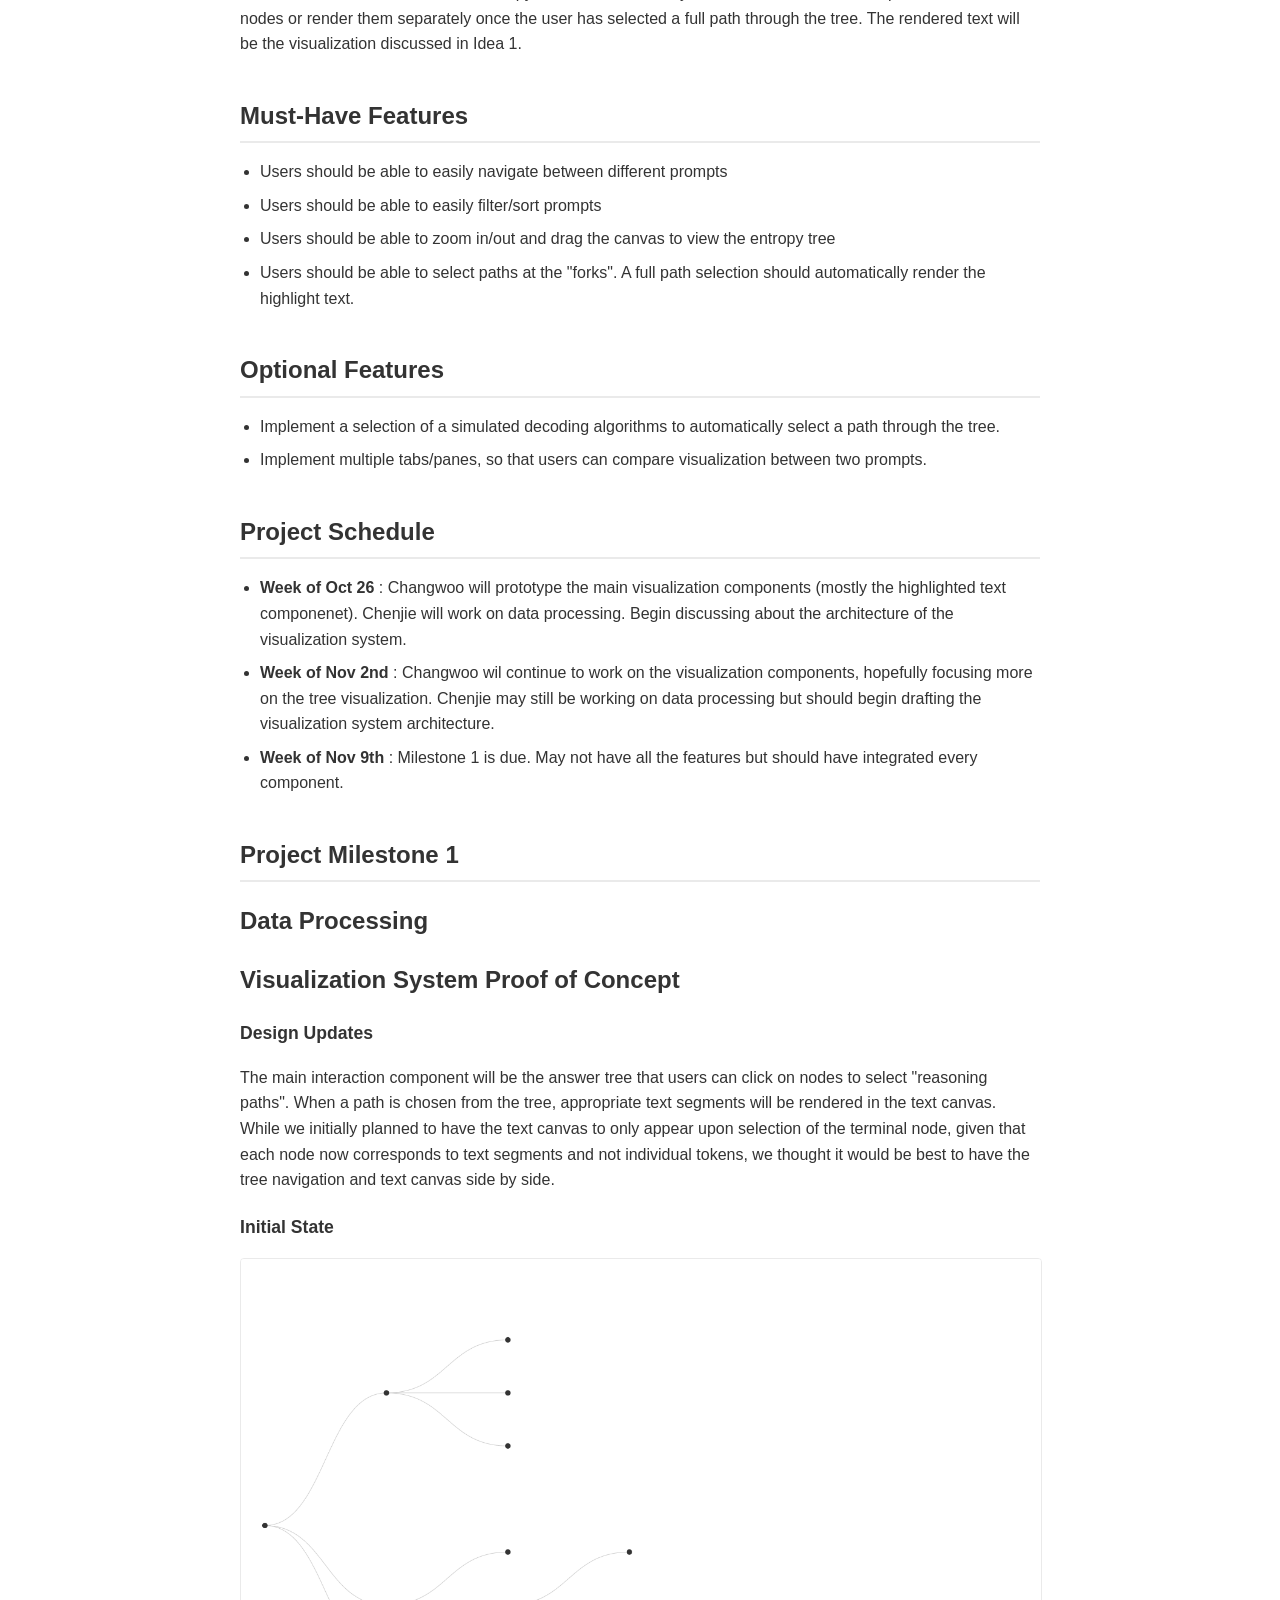
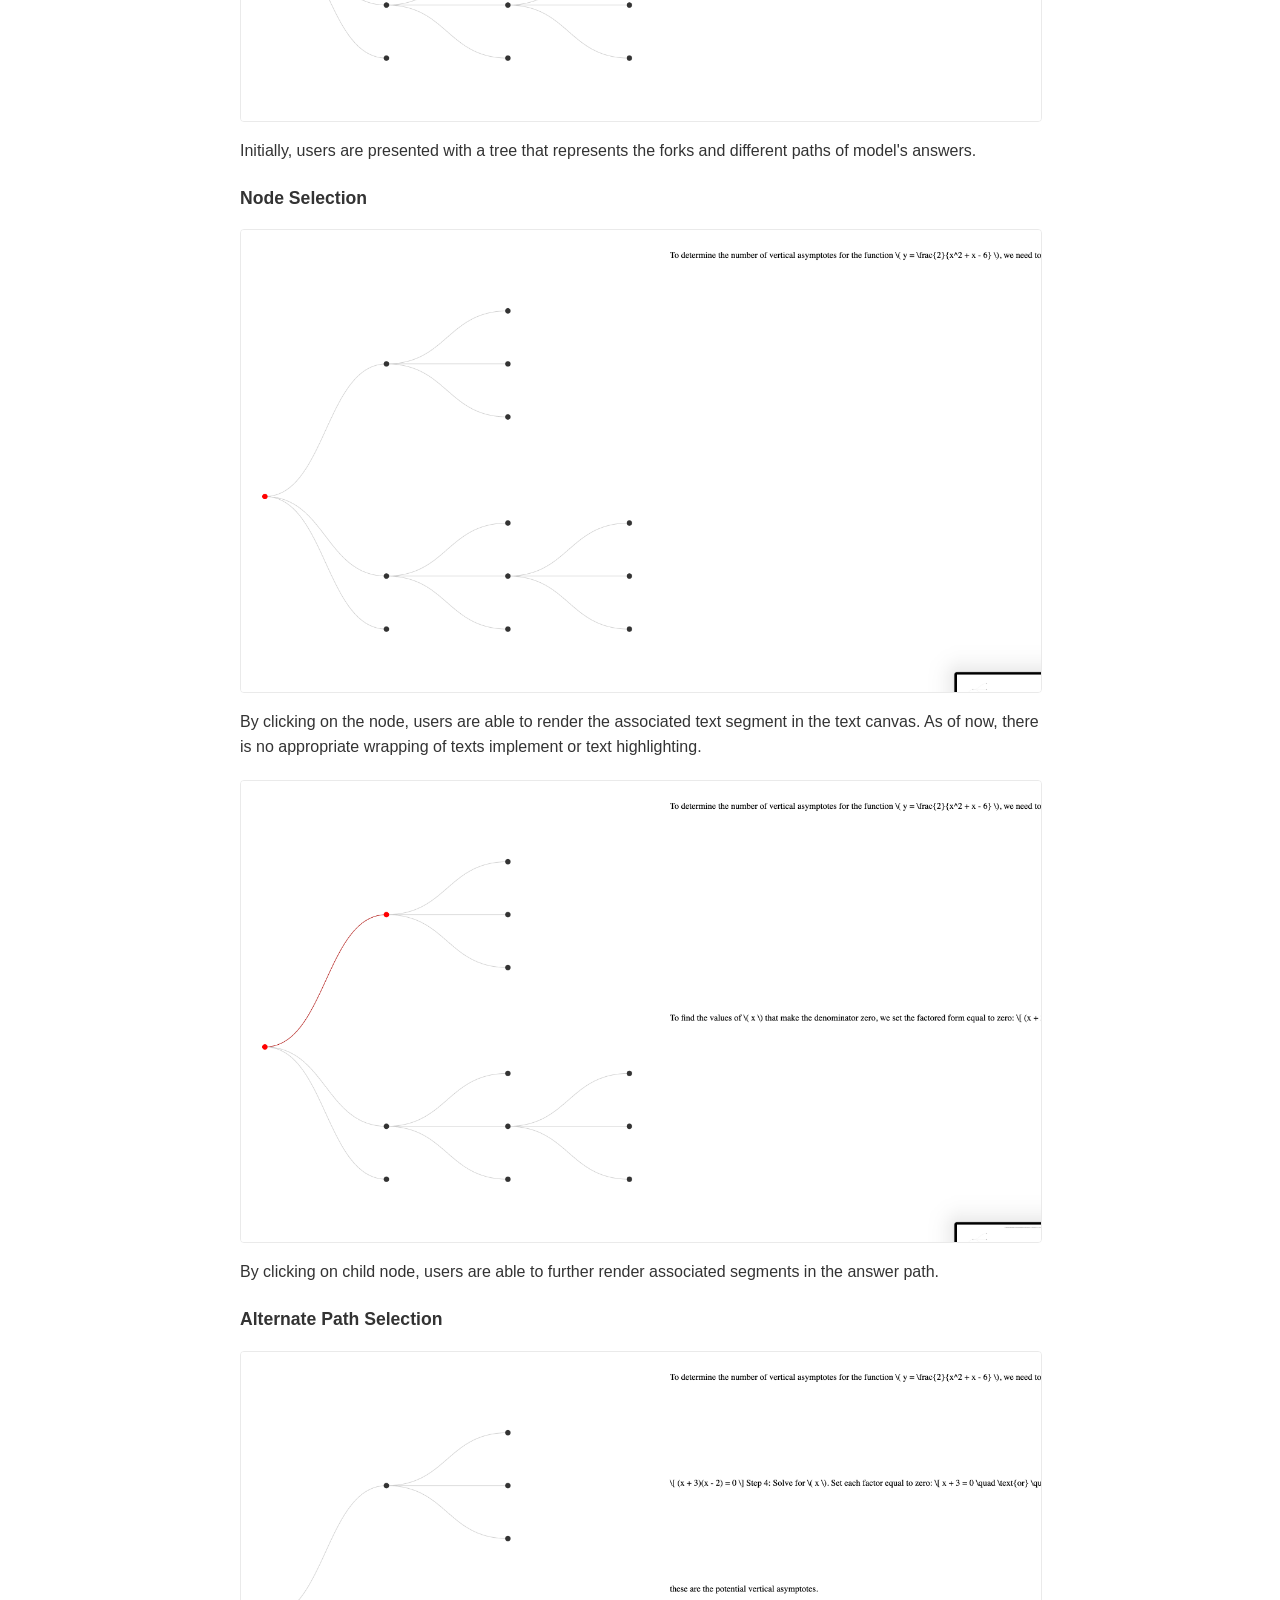
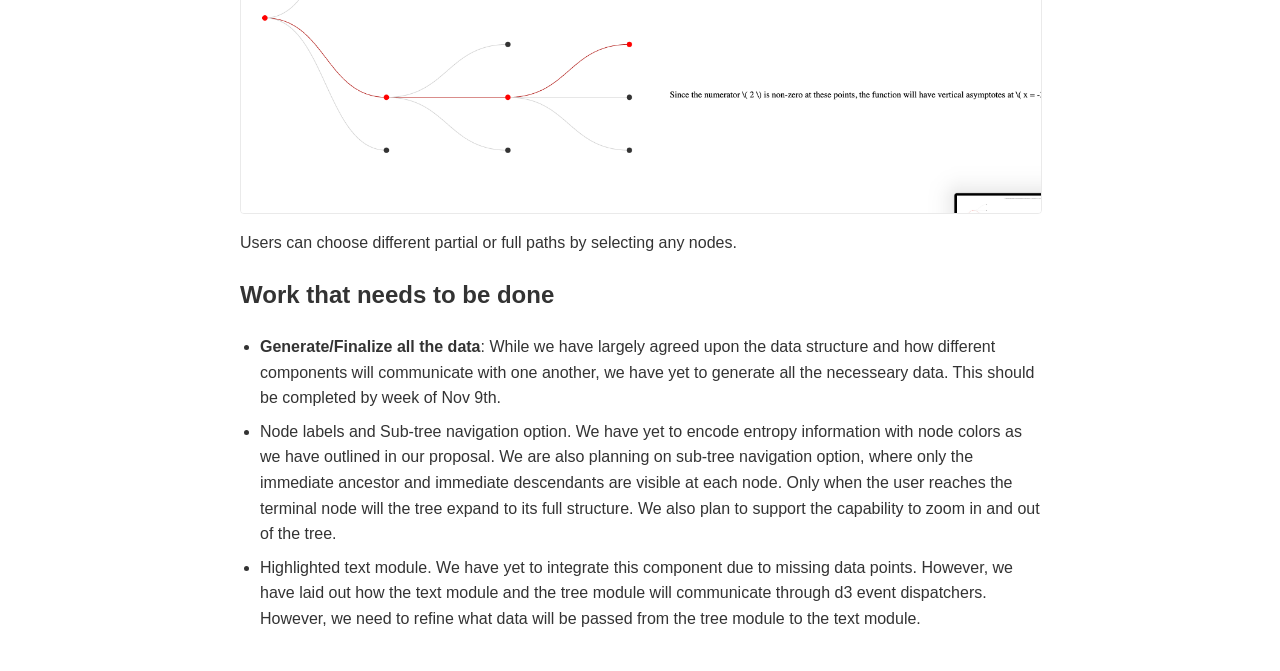
<file: proposal.html>
<!DOCTYPE html>
<html>
  <head>
	  <link rel="stylesheet" href="css/processbook_style.css">
  </head>
  <body>
	<div class="section">
	  <h1>Basic Info</h1>
	  <ul>
		<li><strong>Title:</strong> Visualizing "Forks" in the Roads: Entropy and Mathematical resasoning of LLMs</li>
		<li><strong>Changwoo Yu</strong> | <a href='mailto:changwoo@wustl.edu'>changwoo@wustl.edu</a> | 612299 </li>
		<li><strong>Chenjie Mao</strong> | <a href='mailto:cmao@wustl.edu'>cmao@wustl.edu</a> | 603512 </li>
	  </ul>
	</div>
	<div class="section">
	  <h1>Background and Motivation</h1>

	  <h3> Large Language Models </h3>
	  <p> 
	  	Large Language Models (LLMs) are machine learning models that have been specially trained to generate language. LLMs are often viewed as 
		"stochastic parrots" that echoes back what it has learned from giant copora. While it is true that the core idea behind LLMs is based on 
		statistics and probabilities, there may be more than what appears on the surface. Texts are generally considered as unstructured data. 
		However, certain domains of texts, such as computer programs and mathematical reasoning, are written according to deterministic set of 
		rules. With recent advancements in programming and mathematical reasoning, LLMs have demonstrated their impressive capacity to learn 
		those rules from vast amounts of data. Active research is being conducted to understand how exactly these models "reason" (a charged word)
		through their generative endeavors. 
	  </p>
	  <h3> Entropy and Language Modeling </h3>
	  <p>
	 	Entropy, roughly, is a measure of surprise. Higher the entropy, greater the randomness. When a LLM predicts the next word in a sentence, 
		it does so in stochastic fashion. That is, instead of returning a single word, the model returns a probabillity distribution over all of 
		its vocabulary. Then, a decoding algorithm (e.g. top-k, top-p, beam-search) selects one token from that distribution. Since the model 
		returns a probability distribution, we can measure the "unsureness" or the entropy of the model at token level. While beyond the scope of 
		this project, training of LLMs involves reducing entropy (cross-entropy to be more precise), so that its predicted probability distributions
		mirror that of training data. This is why LLMs are often described as "stochastic parrots". At its core, the training objective of a LLM
		is to "parrot" the training data (a lot of details are glossed over here).   
	  </p>
	  <!-- section on some research ?-->
	</div>
	<div class="section">
	  <h1>Project Objectives</h1>
	  <p>
		The objective of this project is two folds. The main objective of this project is to visualize internals of the model by using entropy
		as a proxy. Understanding the inner workings of LLMs are notoriously challenging given their scale and complexity. Entropy provides some 
		insights into how the model "thinks", for it illustrates how confident or confused the model is at each generation step. By visualizing 
		entropy, we hope to foster better understanding of language modeling for the viewers. Another, more abitious objective is to explore whether,
		through visualization, we could uncover underlying structures in model's generative process in specific domains. As mentioned previously, 
		code and mathematical reasoning are governed by strict set of logic. It would be interesting to explore how the entropy of the model's 
		generation is impacted by different domains. For instance, comparing entropy between texts from math and those from philosophy. 
	  </p>
	</div>
	<div class="section">
	  <h1>Data</h1>
	  <!-- we might want to find another dataset that is not math for comparison --> 
      <p>
         We are mainly using the Mathematics Aptitude Test of Heuristics (MATH) dataset, which consists of problems from mathematics competitions, including the AMC 10, AMC 12, AIME, and more. Each problem in MATH has a full step-by-step solution, which we can use to compute the features of the model.
         Instead of using the original dataset version, we use <code>DigitalLearningGmbH/MATH-lighteval</code>. This version of the dataset contains appropriate builder configs.
      </p>

      <p>
         We are also considering using datasets beyond math reasoning, such as coding and agentic tasks. For coding, we are looking at the OpenCodeReasoning dataset, which is the largest reasoning-based synthetic dataset to date, comprising 735,255 Python samples across 28,319 unique competitive programming questions. OpenCodeReasoning is designed for supervised fine-tuning (SFT).
      </p>

      <p>
         Overall, we hope that the diverse usage of datasets, paired with our token entropy visualization approach, can provide an accurate visualization of the reasoning processes and patterns of a model.
      </p>
	</div>
	<div class="section">
	  <h1>Data Processing</h1>
	  <!-- what model is used --> 
      <p>
      <strong>Model Choice:</strong> We are using Qwen3, which is nearly the latest generation of large language models in the Qwen series, offering a comprehensive suite of dense and mixture-of-experts (MoE) models. Due to resource limitations, we are considering using a smaller model variant (e.g., the 0.6B model).
      </p>

      <p>
      We are still choosing between the base model and the post-tuned model. The latter is fine-tuned, which may offer better alignment, but the base model provides raw, unaligned token distributions.
      </p>

      <p>
      <strong>Prompt Processing:</strong> Given an LLM, we are interested in analyzing its generation patterns. In this section, we outline how we format and process our prompts.
      </p>

      <p>
      We first wrap the input with a chat template, which structures the model to act as a helpful assistant tailored to answer questions. It typically looks like this:
      <pre><code>
<|im_start|>user\nSolve the following math problem step by step. ... Remember to put your answer on
its own line after "Answer:".<|im_end|>\n<|im_start|>assistant\n\n'
      </code></pre>
      Here, we also added instructions like "Solve the following math problem step by step." and "Remember to put your answer on its own line after 'Answer:'," which are typically used to elicit a structured, formatted answer.
      We then append a prefix of the solution from the dataset to the prompt, which typically results in something like:
      <pre><code>
'<|im_start|>user\nSolve the following math problem step by step. Points $A,B,C,D,E$ and $F$ lie, in that order,
on $\\overline{AF}$, dividing it into five segments, each of length 1. Point $G$ is not on line $AF$. Point $H$
lies on $\\overline{GD}$, and point $J$ lies on $\\overline{GF}$. The line segments $\\overline{HC},
\\overline{JE},$ and $\\overline{AG}$ are parallel. Find $HC/JE$. Remember to put your answer on its own line
after "Answer:".<|im_end|>\n<|im_start|>assistant\n<think>\n\n</think>\n\nTo solve the problem, we need to determine
the ratio \\( \\frac{HC}{JE} \\) given that'
      </code></pre>
      We then feed this chunk into the model and compute the statistics we want to visualize, mainly, the hidden states before the language model head and the next-token distribution. There are several key points worth noting:
      <ul>
          <li>We are interested in the hidden state instead of the token embedding. The former is a tensor computed right before the <code>lm_head</code> used to predict the next token, whereas the latter is assigned to every token. This means we are primarily focused on the next-token behavior of the model.</li>
          <li>Instead of using the distribution over all vocabulary tokens, we will likely only use the probabilities of the top-$k$ tokens, as the full vocabulary size is massive for the Qwen3 family.</li>
      </ul>
      One entry of the processed data looks like this:
      <pre><code>
{"example": 0, "prefix_len": 0, "input_text": "<|im_start|>system\nYou are Qwen, created by Alibaba Cloud.
You are a helpful assistant.<|im_end|>\n<|im_start|>user\nSolve the following math problem step by step.
How many vertical asymptotes does the graph of $y=\\frac{2}{x^2+x-6}$ have? Remember to put your answer on
its own line after \"Answer:\".<|im_end|>\n<|im_start|>assistant\n", "prefix_text": "", "next_token_id": 785,
"next_token": "The", "next_token_prob": 0.00508663197979331, "top": [["To", 1249, 0.9553558230400085],
["Answer", 16141, 0.01801641657948494], ["The", 785, 0.00508663197979331], ["Step", 8304, 0.005080659408122301],
["First", 5338, 0.003323637181892991], ["###", 14374, 0.002597952727228403], ["**", 334, 0.002054785378277302],
["Let", 10061, 0.001930398866534233], ["1", 16, 0.0010608343873172998], ["We", 1654, 0.0009453252423554659]],
"tensor_file": "outputs/tensors/example_00000.pt", "tensor_row": 0}
      </code></pre>
      This processed data will then be passed down to the subsequent visualization components.
      </p>

	</div>
	<div class="section">
	  <h1>Visualization Design</h1>
	  <h3> Overview of the Visualization System </h3>
	  <img src="assets/overview.png">
	  <p>
		Overall, we imagine that the visualization system will consist of three main components: 1) filter, 2) prompt viewer/selector, and 3) 
		canvas. Users should be able to filter and sort prompts by problem types and/or problem levels, allowing them to easily navigate through
		different types of prompts. Through the prompt viewer/selector, users will select a prompt to see model's corresponding generation. The
		canvas is where the main visualization component will be. We hope that simplicity of our design will allow users to focus more on exploring
		model generation.
	  </p>
	  <h3> Main Visualization Component </h3>
	  <p>
	  	This is where most of our efforts will be focused on. The goal of our visualization will be to effectively communicate the entropy information
		of model's generated texts. Mainly, we will be working with two types of data in our visualization: text and floating pointer numbers. 
		Each generation step will have associated probability distribution among n tokens, which will be used to calculate entropy at each generation 
		step for some selected token. Then, we are tasked with encoding the autoregressive generation as well as entropy.
	  </p>
	  <h4> Idea 1: Highlighted Text </h4>
	  <img src="assets/text_entropy.png">
	  <p>
	  	One popular way to visualize entropy of tokens is through encoding entropy using highlight color for corresponding tokens. Alternative 
		way to encode entropy would be to utilize fontsize. The benefits of this idea lies in its simplicity. Viewers of this visualization 
		is immediately drawn to the encoded entropy. The downside of this visualization is that it does not effectively encode the autoregressive 
		nature of the generation. To an uneducated viewer, the visualization is just some text with colorful highlights.
	  </p>
	  <h4> Idea 2: Autoregressive Selector </h4>
	  <img src="assets/entropy_selector.png">
	  <p>
	  	To encode the autoregressive nature of the generation, we could simulate the task of next token prediction through an interactive component.
		The upside is that users will experience the autoregressive nature of the generation. The downside is that users may be too focus on the 
		generation aspect, which is not central to our objective.
	  </p>
	  <h4> Idea 3: Entropy Tree </h4>
	  <img src="assets/entropy_tree.png">
	  <p>
	  	Yet another way to encode the autoregressive, stochastic nature is through direction and branching. Trees lend themselves to be a great 
		visualization for both the autoregressive and stochastic characteristic of language generation. Similar to previous methods, color 
		can be used to encode the entropy at each generation step. Unlike the previous approach, users are able to observe the generated content 
		at a macro scale, which may uncover underlying structures of different articles. However, branching can quickly get out of hand, and the 
		visualization may become too cluttered. 
	  </p>
	  <h4> Final Proposal </h4>
	  <img src="assets/tree_to_text.png">
	  <p>
	  	The final design seeks to be a culmination of all three ideas. The main piece of the visualization will be the tree but with an additional
		feature where users can select nodes at every "fork" in the path, allowing them to explore how different choices can lead to different 
		answers. We have not finalize yet how exactly we would control the branching of the generation, but I imagine it would entail selecting 
		forks at steps with entropy above some threshold.   

		Each node will encode entropy with color. We have yet to decide whether to also put tokens on the nodes or render them separately once 
		the user has selected a full path through the tree. The rendered text will be the visualization discussed in Idea 1.  
	  </p>
	</div>
	<div class="section">
	  <h1>Must-Have Features</h1>
	  <ul>
		<li> Users should be able to easily navigate between different prompts </li>
		<li> Users should be able to easily filter/sort prompts </li>
		<li> Users should be able to zoom in/out and drag the canvas to view the entropy tree </li>
		<li> Users should be able to select paths at the "forks". A full path selection should automatically render the highlight text. </li>
	  </ul>
	</div>
	<div class="section">
	  <h1>Optional Features</h1>
	  <ul>
		<li> Implement a selection of a simulated decoding algorithms to automatically select a path through the tree. </li>
		<li> Implement multiple tabs/panes, so that users can compare visualization between two prompts. </li>
	  </ul>
	</div>
	<div class="section">
	  <h1>Project Schedule</h1>
	  <ul>
		<li><strong>Week of Oct 26 </strong>: Changwoo will prototype the main visualization components (mostly the highlighted text componenet). Chenjie will work on data processing. Begin discussing about the architecture of the visualization system. </li>
		<li><strong>Week of Nov 2nd </strong>: Changwoo wil continue to work on the visualization components, hopefully focusing more on the tree visualization. Chenjie may still be working on data processing but should begin drafting the visualization system architecture. </li>
		<li><strong>Week of Nov 9th </strong>: Milestone 1 is due. May not have all the features but should have integrated every component. </li>
	  </ul>
	</div>
  </body>
  <div class="section">
	<h1> Project Milestone 1</h1>
	<h2>Data Processing</h2>

	<h2>Visualization System Proof of Concept</h2>
	<h3>Design Updates</h3>
	<p>
		The main interaction component will be the answer tree that users can click on nodes to select "reasoning paths". When a 
		path is chosen from the tree, appropriate text segments will be rendered in the text canvas. While we initially planned to have 
	  	the text canvas to only appear upon selection of the terminal node, given that each node now corresponds to text segments and not 
		individual tokens, we thought it would be best to have the tree navigation and text canvas side by side. 
	</p>
	<h3>Initial State</h3>
	<img src="assets/default_tree0.png">
	<p>
		Initially, users are presented with a tree that represents the forks and different paths of model's answers. 
	</p>
	<h3>Node Selection</h3>
	<img src="assets/default_tree1.png">
	<p>
		By clicking on the node, users are able to render the associated text segment in the text canvas. As of now, there is no appropriate
		wrapping of texts implement or text highlighting. 	
	</p>
	<img src="assets/default_tree2.png">
	<p>
		By clicking on child node, users are able to further render associated segments in the answer path. 
	</p>
	<h3>Alternate Path Selection</h3>
	<img src="assets/default_tree4.png">
	<p>
		Users can choose different partial or full paths by selecting any nodes.
	</p>
	<h2> Work that needs to be done </h2>
	<ul>
	  <li> 
		<strong>Generate/Finalize all the data</strong>: While we have largely agreed upon the data structure and how different components 
		will communicate with one another, we have yet to generate all the necesseary data. This should be completed by week of Nov 9th.
	  </li>
	  <li>
		Node labels and Sub-tree navigation option. We have yet to encode entropy information with node colors as we have outlined in our 
	  	proposal. We are also planning on sub-tree navigation option, where only the immediate ancestor and immediate descendants are visible 
		at each node. Only when the user reaches the terminal node will the tree expand to its full structure. We also plan to support the 
		capability to zoom in and out of the tree.	
	  </li>
	  <li>
		Highlighted text module. We have yet to integrate this component due to missing data points. However, we have laid out how the 
		text module and the tree module will communicate through d3 event dispatchers. However, we need to refine what data will be passed 
		from the tree module to the text module.
	  </li>
	</ul>
  </div>
</html>
</file>
<file: css/processbook_style.css>
body {
    font-family: sans-serif;
    line-height: 1.6;
    color: #333;
    max-width: 800px;
    margin: 40px auto;
    padding: 0 20px;
}

h1 {
    font-size: 1.5rem;
    border-bottom: 2px solid #eaeaea;
    padding-bottom: 6px;
    margin-top: 40px;
}

h3 {
    font-size: 1.1rem;
    margin-top: 20px;
}

p, ul {
    margin-bottom: 20px;
}

ul {
    padding-left: 20px;
}

li {
    margin-bottom: 8px;
}

img {
    max-width: 100%;
    height: auto;
    display: block;
    margin: 10px 0;
    border-radius: 4px;
    border: 1px solid #eaeaea;
}
</file>
